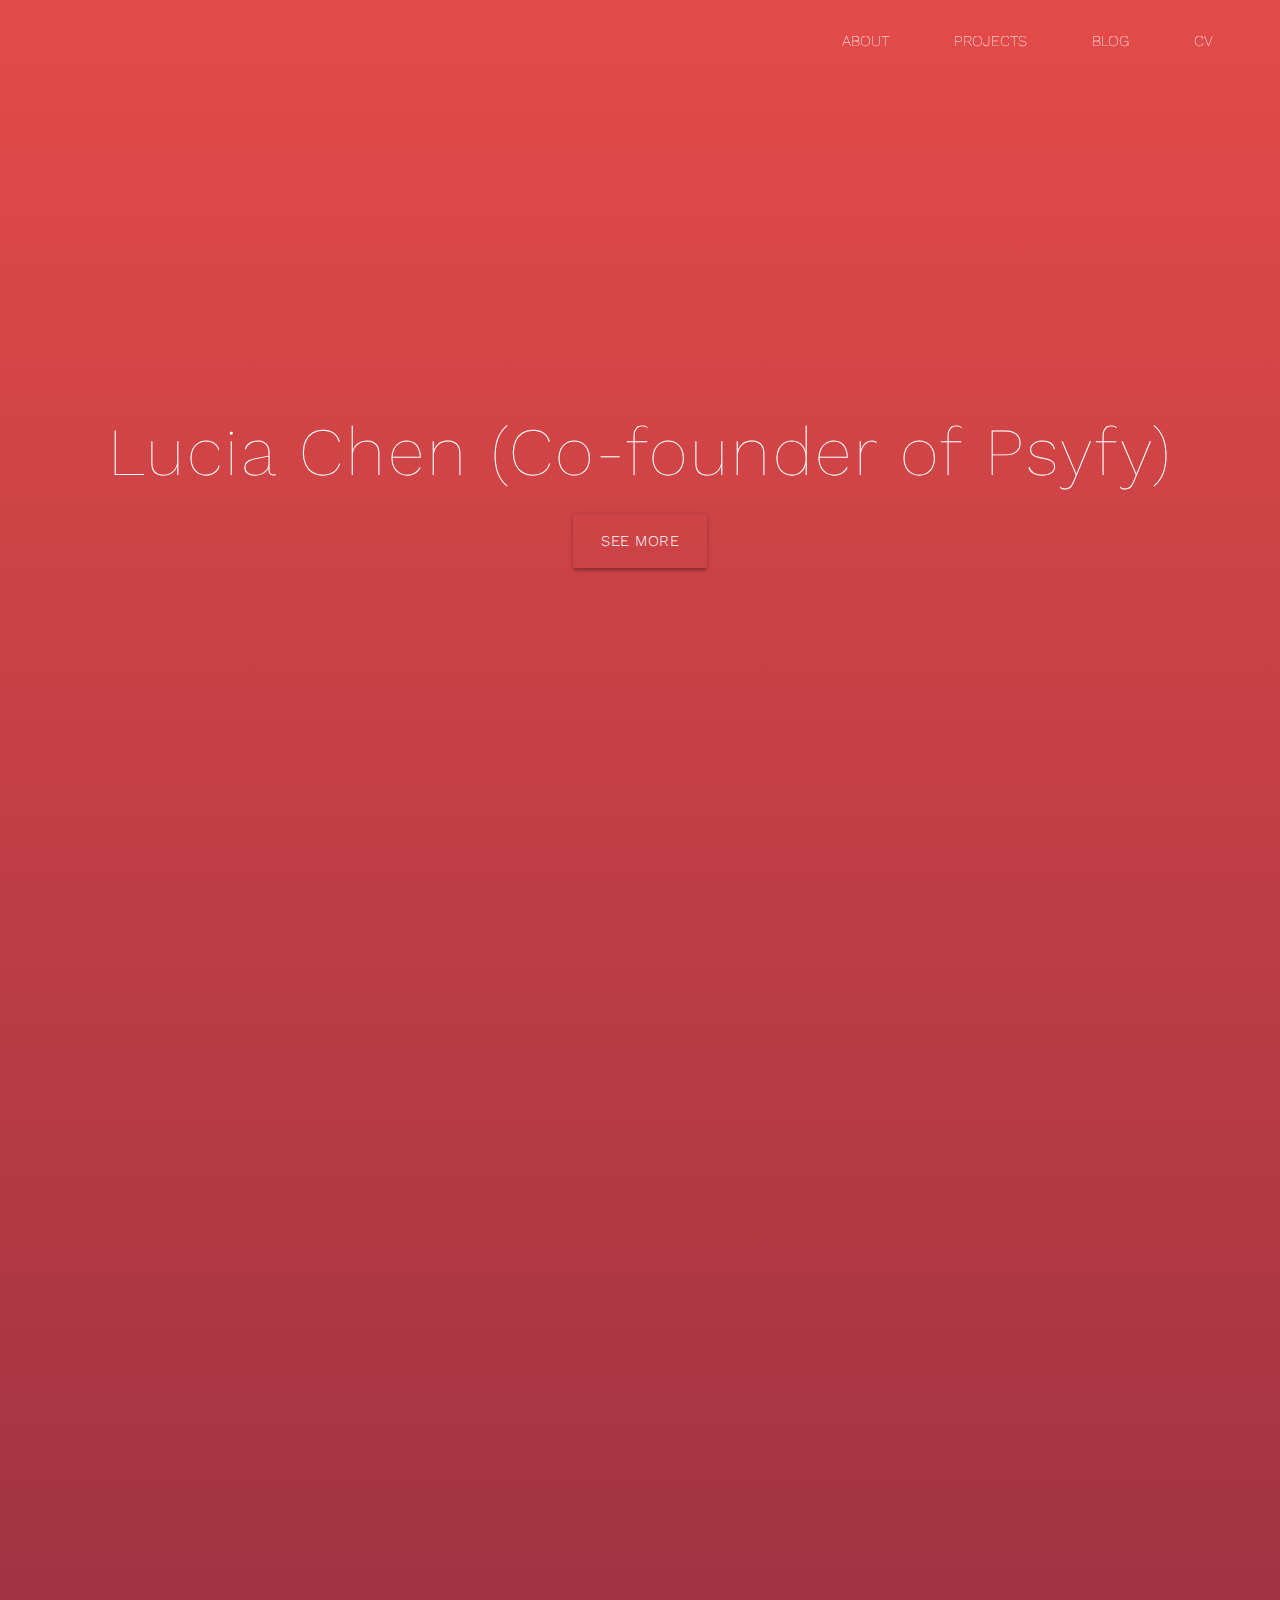
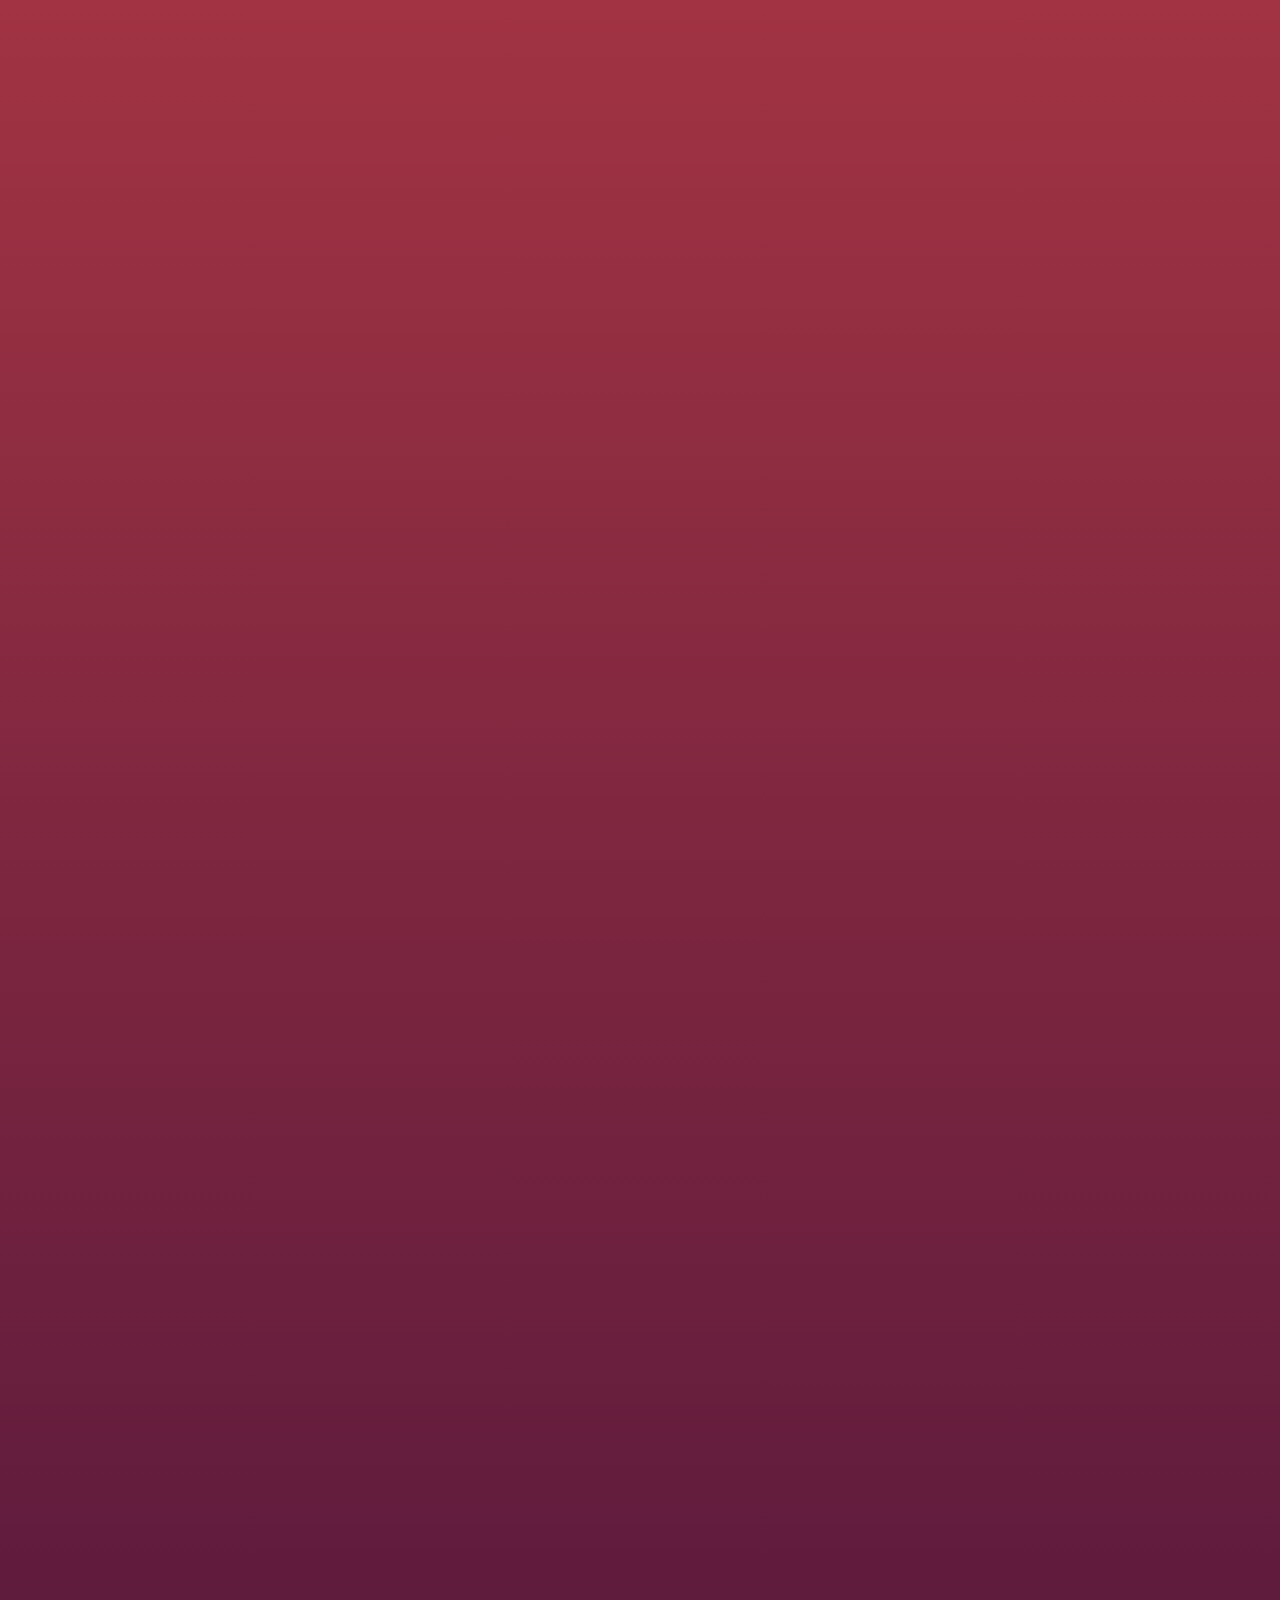
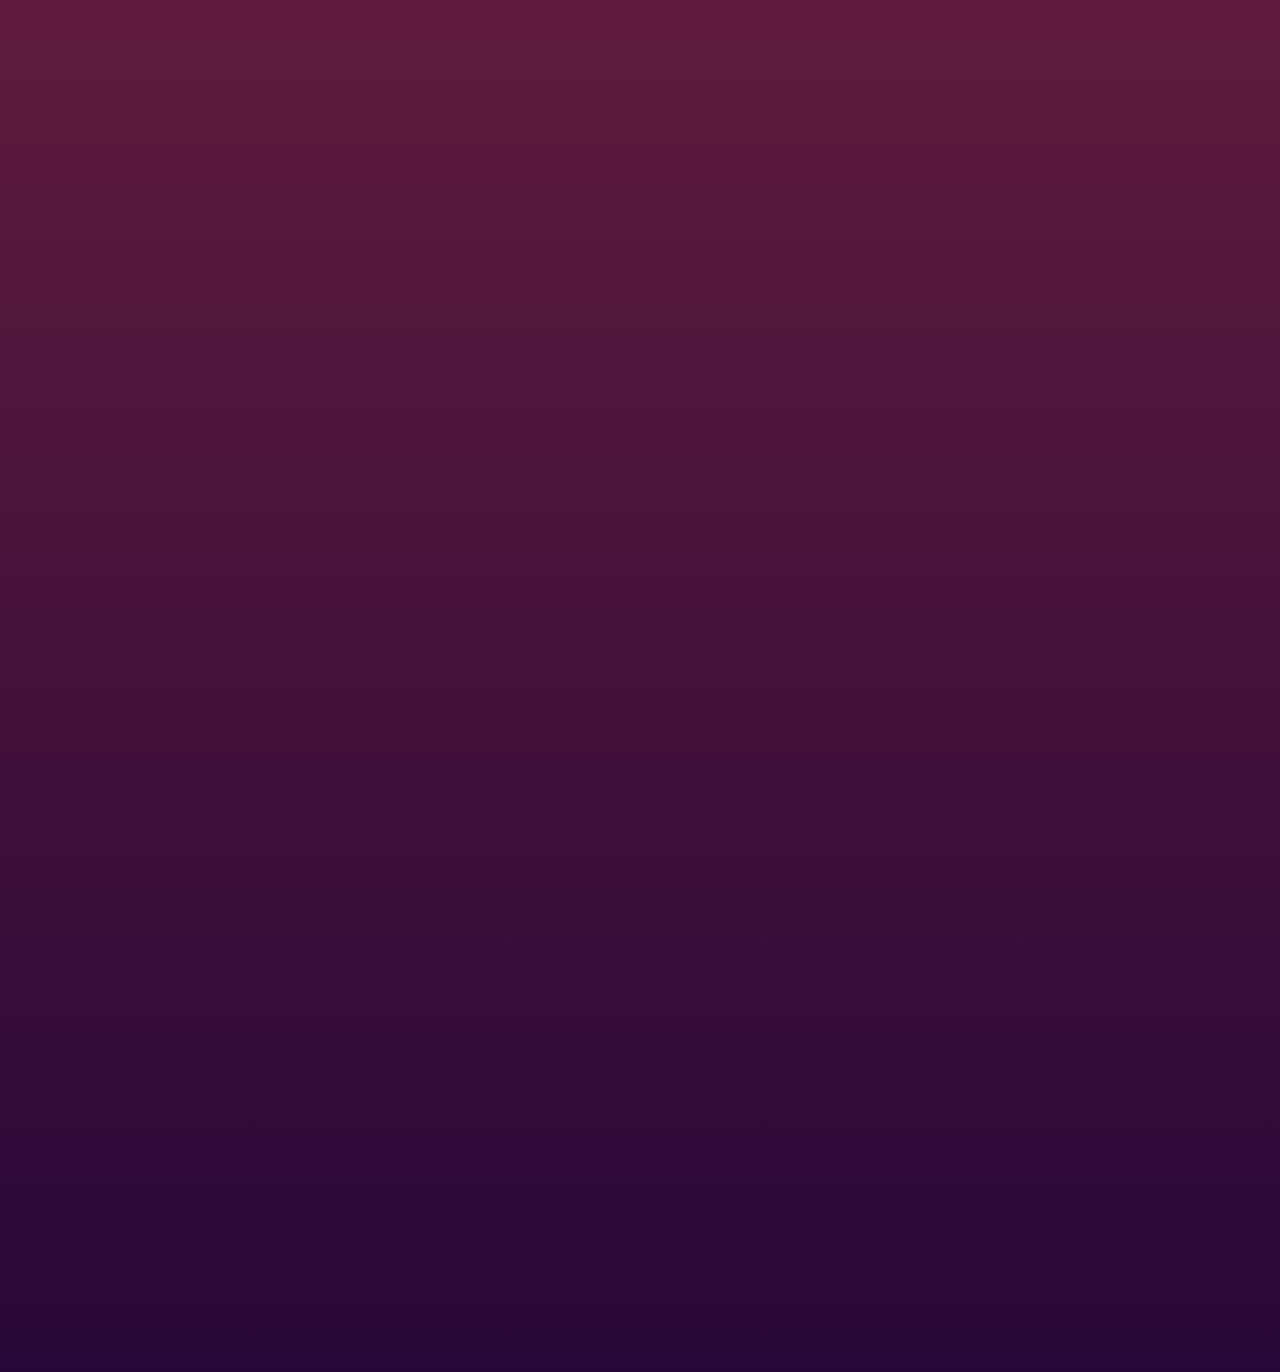
<file: index.html>
<!DOCTYPE html>
<html lang="en">

<head>
  <meta charset="UTF-8">

  <link rel="stylesheet" href="./my_site.css">
  <!-- <script src="https://cdnjs.cloudflare.com/ajax/libs/jquery/3.3.1/jquery.min.js"></script> -->
  <script src="https://ajax.googleapis.com/ajax/libs/jquery/3.2.1/jquery.min.js"></script>
    <!-- Materialize CSS -->
    <link rel="stylesheet" href="https://cdnjs.cloudflare.com/ajax/libs/materialize/1.0.0/css/materialize.min.css">
    <script src="https://cdnjs.cloudflare.com/ajax/libs/jquery/3.6.0/jquery.min.js"></script>
    <!-- <script src="https://cdn.jsdelivr.net/npm/jquery.localscroll@2.0.0/jquery.localScroll.min.js"></script> -->
    
  
    <!-- Import Google Icon Font -->
    <link href="https://fonts.googleapis.com/icon?family=Material+Icons" rel="stylesheet">
    <script src="https://cdnjs.cloudflare.com/ajax/libs/wow/1.1.2/wow.min.js"></script>
    

</head>


<body>

<div class="grad" id="top">
    <div class="nav">
      <li><a class="waves-effect waves-light" href="#design">about</a></li>
      <li><a class="waves-effect waves-light" href="#projects">projects</a></li>
      <li><a class="waves-effect waves-light" id="blog-trig" href="#blog">blog</a></li>
      <li><a class="waves-effect waves-light" href="./cv.html">CV</a></li>
    </div>
    <div class="land wow animted fadeInUp">
      <div class="content">
        <h1 class="heading">Lucia Chen (Co-founder of Psyfy) </h1><a class="btn-large min waves-effect" href="#design">see more</a>
      </div>
    </div>
    
    <div class="container design" id="design">
      <div class="content wow animted fadeIn">
        <div class="row icon-grid">
          <div class="col s12"><i class="lnr lnr-screen"></i></div>

        </div>
        <div class="row">
          <div class="col s12 center-align">
                <!-- Add your image here -->
                <img src="./Lucia.JPG" alt="Lucia Chen" class="round-image">
          </div>
     </div>

        <h3 class="about-me">About Me</h3>
        <div class="row about">
          <div class="col s12 m6 offset-m3 white-text">
            <p class="flow-text">I am a researcher and founder developer dedicated to understanding human behavior using machine learning and natural language processing.  As a former <a class="underline" href="http://drsherrirose.org/team">postdoctoral scholar</a> at Stanford University, my research focuses on fostering fairness in algorithmic performances. I am placing this principle at the core of <a class="underline" href="https://psyfy.ai/">Psyfy</a>, a mental wellness chatbot that I proudly founded.  I'm also a machine learning consultant, always eager to bring my expertise to new projects.</p>
          </div>
        </div>
      </div>
    </div>
    <div class="container projects" id="projects">
      <div class="content flow-content wow animted fadeInUp">
        <div class="row">
          <div class="col s12 center header white-text"><i class="lnr lnr-rocket"></i>
            <h3 class="text-white">Projects</h3>
          </div>
        </div>
        <div class="row project-row">
          <!-- img, title, content, link-->
          <a class="col s12 m6" href="https://psyfy.ai/">
            <div class="card-panel">
              <h5 class="card-title grey-text text-darken-4">Mental Wellness Chabot</h5><span class="grey-text text-darken-3"></a> Psyfy is a sophisticated mental wellness chatbot that utilizes a large language model. It offers users a comprehensive profile, summarizing their interactions with Psyfy and tracking their mood fluctuations, while also detecting elevated levels of anxiety or depression symptoms. Our utmost concerns are user safety and the trustworthiness and fairness of the product. With a research team composed of experts in the fields of clinical psychology, machine learning fairness, and large language model, Psyfy is also designed to be equitable for users from various cultural backgrounds . </span>
           

              </div></a><a class="col s12 m6">
                <div class="card-panel">
                  <h5 class="card-title grey-text text-darken-4">Tech Advice for NGO </h5><span class="grey-text text-darken-3"> Every week, I allocate two hours to offering free tech advice to budding NGOs anywhere in the world that tackle issues like poverty, education, healthcare, environmental degradation, women's empowerment, and disaster relief. This includes guidance on web development and AI solutions to help them tackle their challenges more effectively. Feel free to email me at luciasalar AT gmail if you're associated with an NGO that could use my assistance.
            </div></a><a class="col s12 m6" href="https://ojs.aaai.org/index.php/ICWSM/article/view/22133">
            <div class="card-panel">
              <h5 class="card-title grey-text text-darken-4">Pandemic Anxiety </h5><span class="grey-text text-darken-3">COVID-19 poses disproportionate mental health consequences to the public during different phases of the pandemic. We use a computational approach to capture the specific aspects that trigger the public's anxiety about the pandemic and investigate how these aspects change over time. </span>
            </div></a>
            <a class="col s12 m6" href="https://www.cambridge.org/core/journals/data-and-policy/article/recommendation-and-risk-classification-system-for-connecting-rough-sleepers-to-essential-outreach-services/55E067F857ED9F1592EF1A0B3CE1E286">
            <div class="card-panel">
              <h5 class="card-title grey-text text-darken-4">StreetLink App</h5><span class="grey-text text-darken-3">We partnership with Homeless Link (HL), a UK-based charity, in developing a data-driven approach to better connect people sleeping rough on the streets with outreach service providers.</span>
            </div></a>
            <a class="col s12 m6" href="https://pubmed.ncbi.nlm.nih.gov/37428897/">
              <div class="card-panel">
                <h5 class="card-title grey-text text-darken-4">Opiod Overdose Risk Algorithms</h5><span class="grey-text text-darken-3">Predictive models-driven Clinical Decision Support (CDS) systems hold immense potential in refining the precision and speed of clinical decision-making. However, without adequate validation, they could also misguide healthcare professionals and endanger patients. This risk is significantly high when these systems are utilized by healthcare practitioners prescribing and dispensing opioids, as inaccurate predictions can lead to direct patient harm.</span></div></a>
            <!-- </div></a><a class="col s12 m6" href="www.google.com">
            <div class="card-panel">
              <h5 class="card-title grey-text text-darken-4">Detecting Mental Wellness with NLP</h5><span class="grey-text text-darken-3">Lorem ipsum dolor sit amet, consectetur adipisicing elit. Aut labore quibusdam, distinctio quia ipsum consequuntur perferendis, repudiandae perspiciatis nemo necessitatibus voluptatem, quis veritatis accusantium nam hic impedit quos sapiente ab?</span> -->
            
         
           
        </div>
      </div>
    </div>
    <footer class="container wow animted fadeInUp" id="contact">
      <div class="footer-content">
        <div class="row">
          <div class="col s12 center header white-text"><i class="lnr lnr-coffee-cup"></i>
            <h3 class="text-white">Contact Me </h3>
            <h4 class="text-white">lucia@psyfy.ai </h4>
          </div>
          <!-- <form class="col s12" action="http://formspree.io/masonfox22@gmail.com">
            <div class="row">
              <div class="input-field col s12 m4">
                <input class="validate white-text" id="first_name" type="text" required="required"/>
                <label for="first_name">First Name</label>
              </div>
              <div class="input-field col s12 m4">
                <input class="validate white-text" id="last_name" type="text" required="required"/>
                <label for="last_name">Last Name</label>
              </div>
              <div class="input-field col s12 m4">
                <input class="validate white-text" id="email" type="text" required="required"/>
                <label for="email">Email Address</label>
              </div>
              <div class="input-field col s12">
                <textarea class="materialize-textarea white-text" id="textarea1"></textarea>
                <label for="textarea1">Textarea</label>
              </div>
            </div>
          </form> -->
        </div>
      </div>
    </footer>
  </div>
  <div class="overlay"></div>
  <div class="blog" id="blog">
    <div class="post random-color"><span class="date">June 21, 2021</span>
      <h4>How to retrieve all the tweets of a Twitter account?</h4>
      <p>The first version of Twitter API only allows us to retrieve 3200 tweets from each account. Now the good news is academic API2 allows us to retrieve all the tweets from an account.</p><a href="./blog1.html" class="waves-effect waves-light">Read more </a>
    </div>
    <div class="post random-color"><span class="date">July 8, 2020</span>
      <h4>Feed Forward Neural Network</h4>
      <p>I created a Youtube Channel to explain my work and some of the machine learning techniques I use. Here's the first episode of the deep learning series. Enjoy!</p><a href="./blog2.html" class="waves-effect waves-light">Read more</a>
    </div>
    <div class="post random-color"><span class="date">April 4, 2020</span>
      <h4>Social Media Data Tells Mental Status</h4>
      <p>Mood disorders such as anxiety and depression can be invisible but take a heavy toll on one's life daily. This article introduces several of my works that explain how we infer social media user's mental wellness from there social media posts</p><a href="./blog3.html" class="waves-effect waves-light">Read more</a>
    </div>
    <div class="post random-color"><span class="date">Sept 24, 2018</span>
      <h4>Machine Learning Career Path of Chinese Political Leaders</h4>
      <p>Recently JunYan Jiang published a Chinese Political Elite Database (CPED), which contains demographic and career information of Chinese political leaders from multiple levels. In this article, I tried to use maching learning to predict the promotion path of a Chinese political leader.</p><a href="./blog4.html" class="waves-effect waves-light">Read more</a>
    </div>
    <div class="post random-color"><span class="date">Oct 13, 2017</span>
      <h4>Workshop: Introduction to Qualitative Analysis II</h4>
      <p>I'm always interested in qualitative analysis out of curiosity, although I might or might not include it in my studies in the future. After years of doing quantitative studies, it might be a good idea to learn something from the other side. Therefore, I attended this workshop: 'Introduction to qualitative analysis' in the Welcome Trust Research Centre.</p></p><a href="./blog5.html" class="waves-effect waves-light">Read more</a>
    </div>

    <div class="post random-color"><span class="date">Aug 31, 2017</span>
      <h4>Book review: Gathering Data for Your PhD</h4>
      <p>This book gives a brief introduction the advantages and disadvantages of different data collection approaches. For instance, questionnaire, interview(structured, semi-structured, unstructured, mobile interview, face-to-fact), focus group, participant observation, etc.</p></p><a href="./blog6.html" class="waves-effect waves-light">Read more</a>
    </div>

    <div class="post random-color"><span class="date">Aug 30, 2017</span>
      <h4>Book Review: The Research Companion</h4>
      <p>Resources for better understanding how to plan your research</p></p><a href="./blog7.html" class="waves-effect waves-light">Read more</a>
    </div>
  </div><a class="top waves-effect waves-light" href="#top"><i class="lnr lnr-chevron-up"></i></a>

 <!-- Materialize JavaScript -->
 <script src="https://cdnjs.cloudflare.com/ajax/libs/materialize/1.0.0/js/materialize.min.js"></script>



<script>
// $('html, body').localScroll({duration:800});

new WOW().init();

// $( window ).scroll(function() {
//   $('.nav').addClass('navScroll');
// });

$('#blog-trig').click(function() {
  $('.blog').addClass('blog-active');
  $('.overlay').fadeIn();
  $('body').addClass('lock');
});

$('.overlay').click(function() {
//$('.overlay, #design, #projects').click(function() {
  $('.blog').removeClass('blog-active');
  $('.overlay').fadeOut();
  $('body').removeClass('lock');
});

// $('#design, #projects').click(function(event) {
//   event.stopPropagation();
//   if ($('.blog').hasClass('blog-active')) {
//     $('.blog').removeClass('blog-active');
//     $('.overlay').fadeOut();
//     $('body').removeClass('lock');
//   }
// });

// $('.overlay').click(function() {
//   if ($('.blog').hasClass('blog-active')) {
//     $('.blog').removeClass('blog-active');
//     $(this).fadeOut();
//     $('body').removeClass('lock');
//   }
// });
</script>

</body>
</html>
</file>
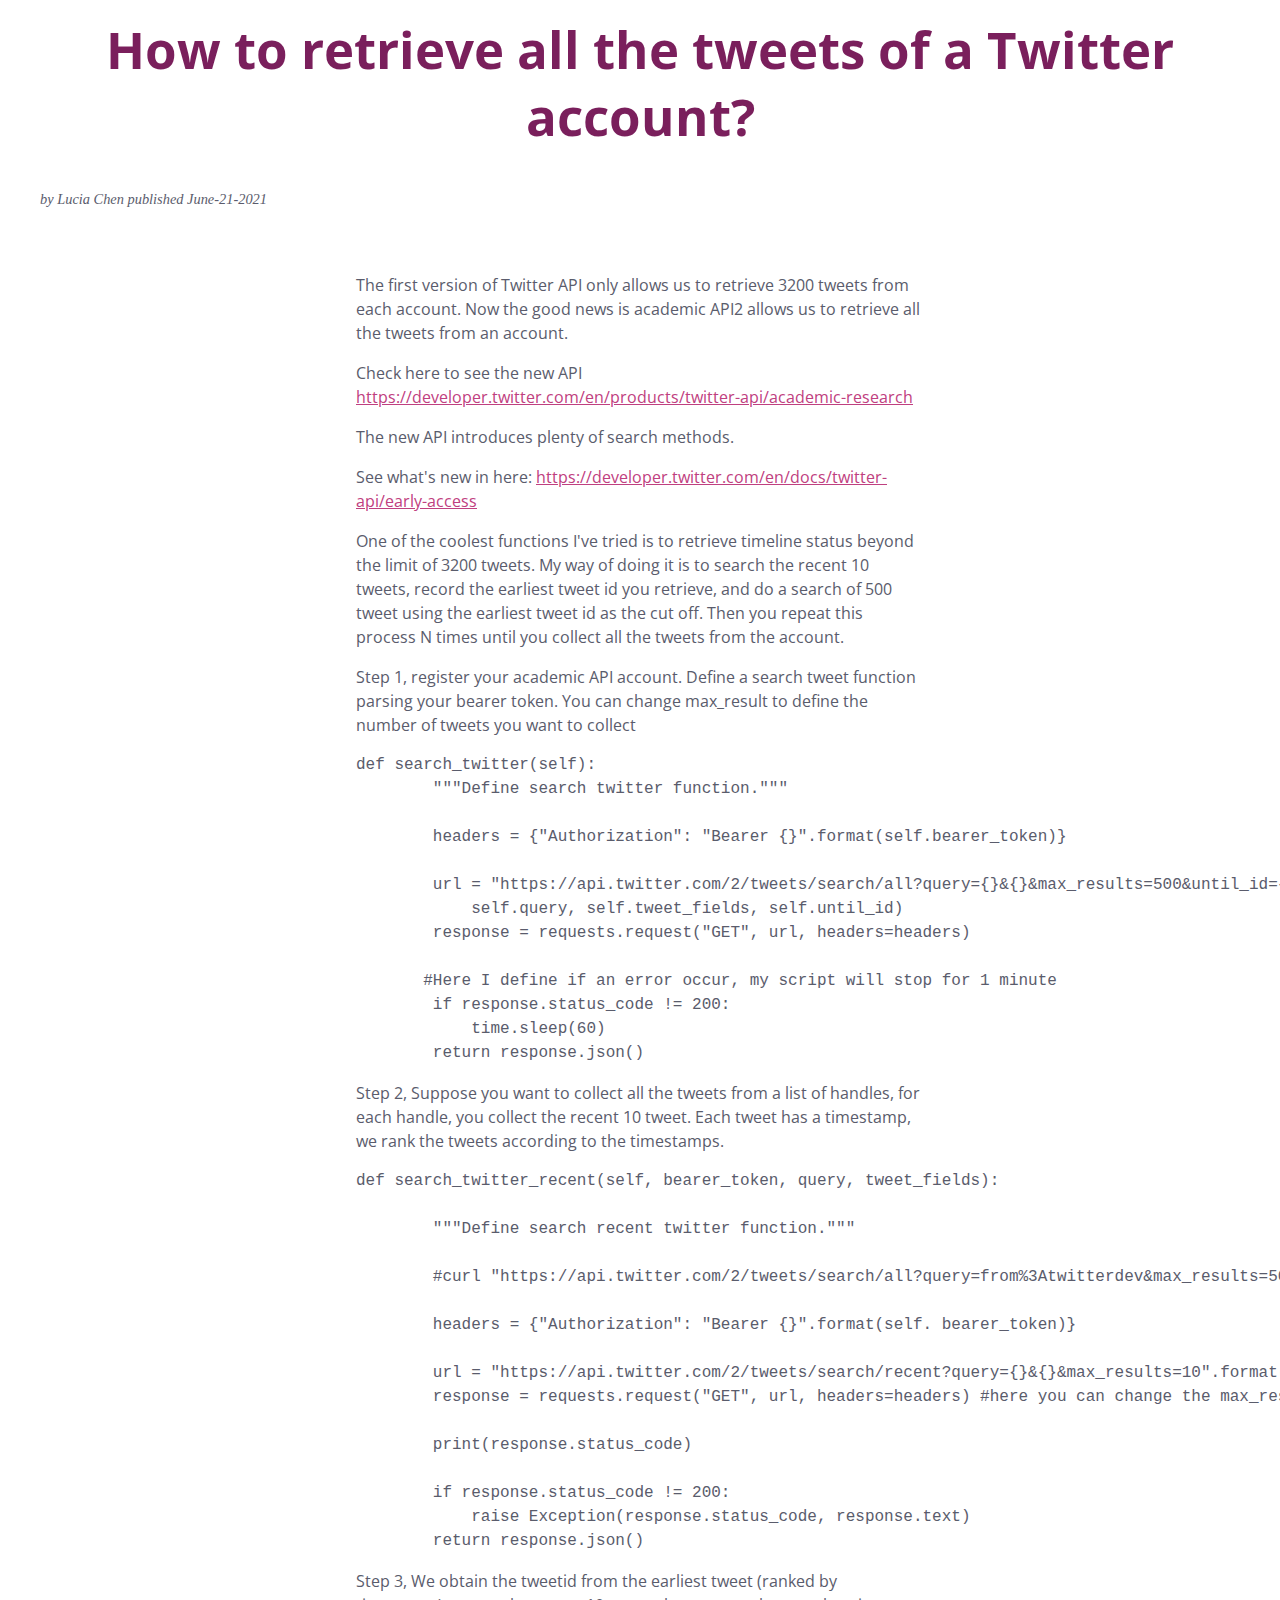
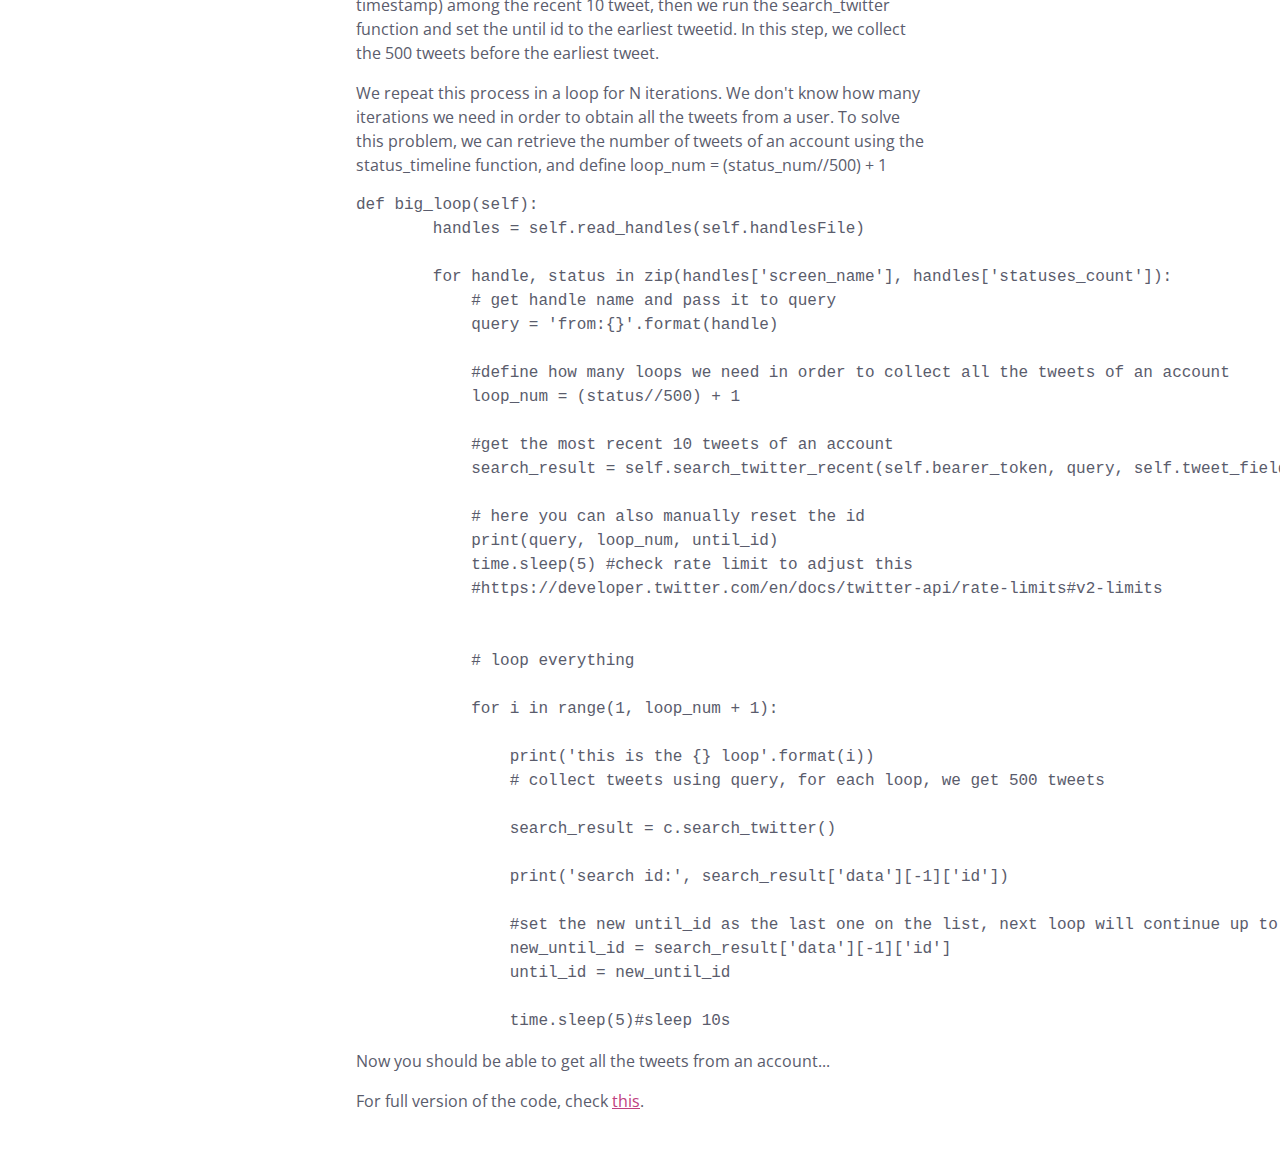
<file: blog1.html>
<!DOCTYPE html>
<html>
<head>

    <meta charset="UTF-8">
    <link rel="stylesheet" href="./blog.css">
    <script src="https://ajax.googleapis.com/ajax/libs/jquery/3.2.1/jquery.min.js"></script>

  <meta charset="UTF-8">
  <title>How to retrieve all the tweets of a Twitter account?</title>
</head>

<body>

    <header>
		<h1 class="page-title">How to retrieve all the tweets of a Twitter account?</h1>
</header>
<main>
	<!-- <div class="intro">
		<h1 class="post-title">How about an interesting post title with and initial-letter because we can</h1>
	</div> -->
	<div class="byline">
		<p class="meta">by Lucia Chen published June-21-2021</p>
	</div>
	<div class="social">
		<a class="twitter-share-button"
  href="https://twitter.com/intent/tweet?text=Hello%20world"
  data-size="large"><span class="fa fa-twitter"></span></a>
		
		<a href="https://facebook.com/#"><span class="fa fa-facebook-square"></span></a>

		<a href="https://plus.google.com/#"><span class="fa fa-google-plus-square"></span></a>
	</div>
	
	<!-- <div class="summary">
		<h3>TL;DR Summary</h3>
		<p>Let's pretend this is a short summary of this post content.</p>
	</div>
	 -->
	<div class="post-content">
		<!-- CSS Grid Layout browser support text -->
		<p>The first version of Twitter API only allows us to retrieve 3200 tweets from each account. Now the good news is academic API2 allows us to retrieve all the tweets from an account.</p>
  <p>Check here to see the new API <a href="https://developer.twitter.com/en/products/twitter-api/academic-research">https://developer.twitter.com/en/products/twitter-api/academic-research</a></p>
  <p>The new API introduces plenty of search methods.</p>
  <p>See what's new in here: <a href="https://developer.twitter.com/en/docs/twitter-api/early-access">https://developer.twitter.com/en/docs/twitter-api/early-access</a></p>


  <p>One of the coolest functions I've tried is to retrieve timeline status beyond the limit of 3200 tweets. My way of doing it is to search the recent 10 tweets, record the earliest tweet id you retrieve, and do a search of 500 tweet using the earliest tweet id as the cut off. Then you repeat this process N times until you collect all the tweets from the account.</p>

  <p> Step 1, register your academic API account. Define a search tweet function parsing your bearer token. You can change max_result to define the number of tweets you want to collect</p>


  <pre><code>def search_twitter(self):
        """Define search twitter function."""

        headers = {"Authorization": "Bearer {}".format(self.bearer_token)}

        url = "https://api.twitter.com/2/tweets/search/all?query={}&{}&max_results=500&until_id={}".format(
            self.query, self.tweet_fields, self.until_id)
        response = requests.request("GET", url, headers=headers)

       #Here I define if an error occur, my script will stop for 1 minute
        if response.status_code != 200:
            time.sleep(60) 
        return response.json()</code></pre>
 

  <p>Step 2, Suppose you want to collect all the tweets from a list of handles, for each handle, you  collect the recent 10 tweet. Each tweet has a timestamp, we rank the tweets according to the timestamps.</p>

  <pre><code>def search_twitter_recent(self, bearer_token, query, tweet_fields):

        """Define search recent twitter function."""

        #curl "https://api.twitter.com/2/tweets/search/all?query=from%3Atwitterdev&max_results=500&start_time=2020-01-01T00%3A00%3A00Z&end_time=2020-03-31T11%3A59%3A59Z"

        headers = {"Authorization": "Bearer {}".format(self. bearer_token)}

        url = "https://api.twitter.com/2/tweets/search/recent?query={}&{}&max_results=10".format(query, self.tweet_fields)
        response = requests.request("GET", url, headers=headers) #here you can change the max_result to define the number of tweets you want

        print(response.status_code)

        if response.status_code != 200:
            raise Exception(response.status_code, response.text)
        return response.json()</code></pre>

 

      Step 3, We obtain the tweetid from the earliest tweet (ranked by timestamp) among the recent 10 tweet, then we run the search_twitter function and set the until id to the earliest tweetid. In this step, we collect the 500 tweets before the earliest tweet.</p>

    <p>
      We repeat this process in a loop for N iterations. We don't know how many iterations we need in order to obtain all the tweets from a user. To solve this problem, we can retrieve the number of tweets of an account using the status_timeline function, and define loop_num = (status_num//500) + 1 
    </p>

  <pre><code>def big_loop(self):
        handles = self.read_handles(self.handlesFile)

        for handle, status in zip(handles['screen_name'], handles['statuses_count']):
            # get handle name and pass it to query
            query = 'from:{}'.format(handle)

            #define how many loops we need in order to collect all the tweets of an account
            loop_num = (status//500) + 1 

            #get the most recent 10 tweets of an account
            search_result = self.search_twitter_recent(self.bearer_token, query, self.tweet_fields)

            # here you can also manually reset the id
            print(query, loop_num, until_id)
            time.sleep(5) #check rate limit to adjust this
            #https://developer.twitter.com/en/docs/twitter-api/rate-limits#v2-limits 
            

            # loop everything
        
            for i in range(1, loop_num + 1):

                print('this is the {} loop'.format(i))
                # collect tweets using query, for each loop, we get 500 tweets

                search_result = c.search_twitter()
              
                print('search id:', search_result['data'][-1]['id'])

                #set the new until_id as the last one on the list, next loop will continue up to this id
                new_until_id = search_result['data'][-1]['id']
                until_id = new_until_id

                time.sleep(5)#sleep 10s</code></pre>

  <p>Now you should be able to get all the tweets from an account...</p>

  <p>For full version of the code, check <a href="https://github.com/luciasalar/collect-tweets/blob/master/collect_tweets_api2.py">this</a>.</p>

	</div>
</main>
</body>
</html>
</file>
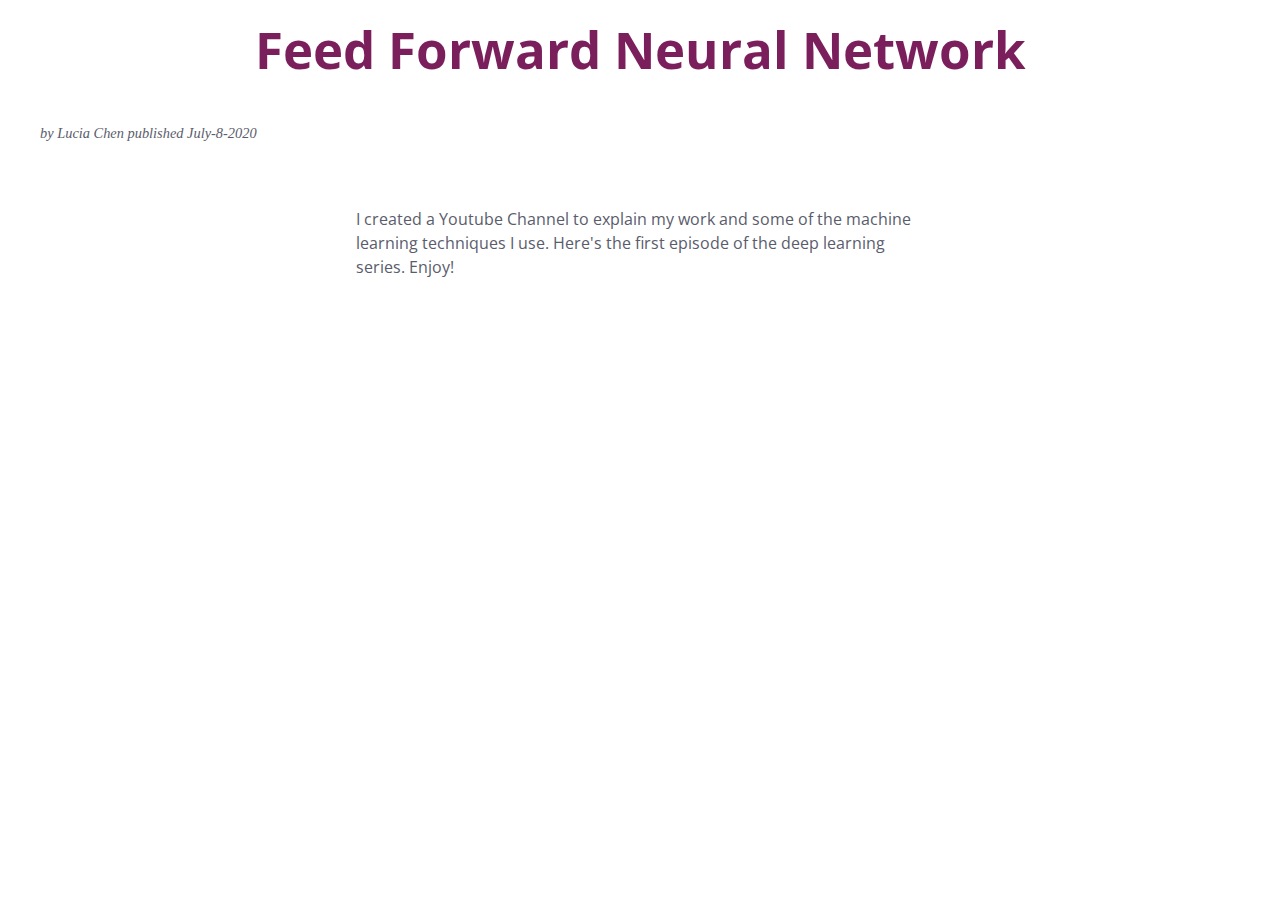
<file: blog2.html>
<!DOCTYPE html>
<html>
<head>

    <meta charset="UTF-8">
    <link rel="stylesheet" href="./blog.css">
    <script src="https://ajax.googleapis.com/ajax/libs/jquery/3.2.1/jquery.min.js"></script>

  <meta charset="UTF-8">
  <title>Feed Forward Neural Network</title>
</head>

<body>

    <header>
		<h1 class="page-title">Feed Forward Neural Network</h1>
</header>


<main>

    <div class="byline">
		<p class="meta">by Lucia Chen published July-8-2020</p>
	</div>
	<div class="social">
		<a class="twitter-share-button"
  href="https://twitter.com/intent/tweet?text=Hello%20world"
  data-size="large"><span class="fa fa-twitter"></span></a>
		
		<a href="https://facebook.com/#"><span class="fa fa-facebook-square"></span></a>

		<a href="https://plus.google.com/#"><span class="fa fa-google-plus-square"></span></a>
	</div>
   
    <div class="post-content">
    <p>I created a Youtube Channel to explain my work and some of the machine learning techniques I use. Here's the first episode of the deep learning series. Enjoy!</p>


    <!-- <iframe width="560" height="315" src="https://www.youtube.com/watch?v=bljuV9WDvAA" frameborder="0" allow="accelerometer; autoplay; clipboard-write; encrypted-media; gyroscope; picture-in-picture" allowfullscreen></iframe> -->

        <iframe width="630" height="355" src="https://www.youtube.com/embed/1-qp0so6RX8" title="Feed forward neural network (and cats)" frameborder="0" allow="accelerometer; autoplay; clipboard-write; encrypted-media; gyroscope; picture-in-picture; web-share" allowfullscreen></iframe>
    
    </div>
</main>
</file>
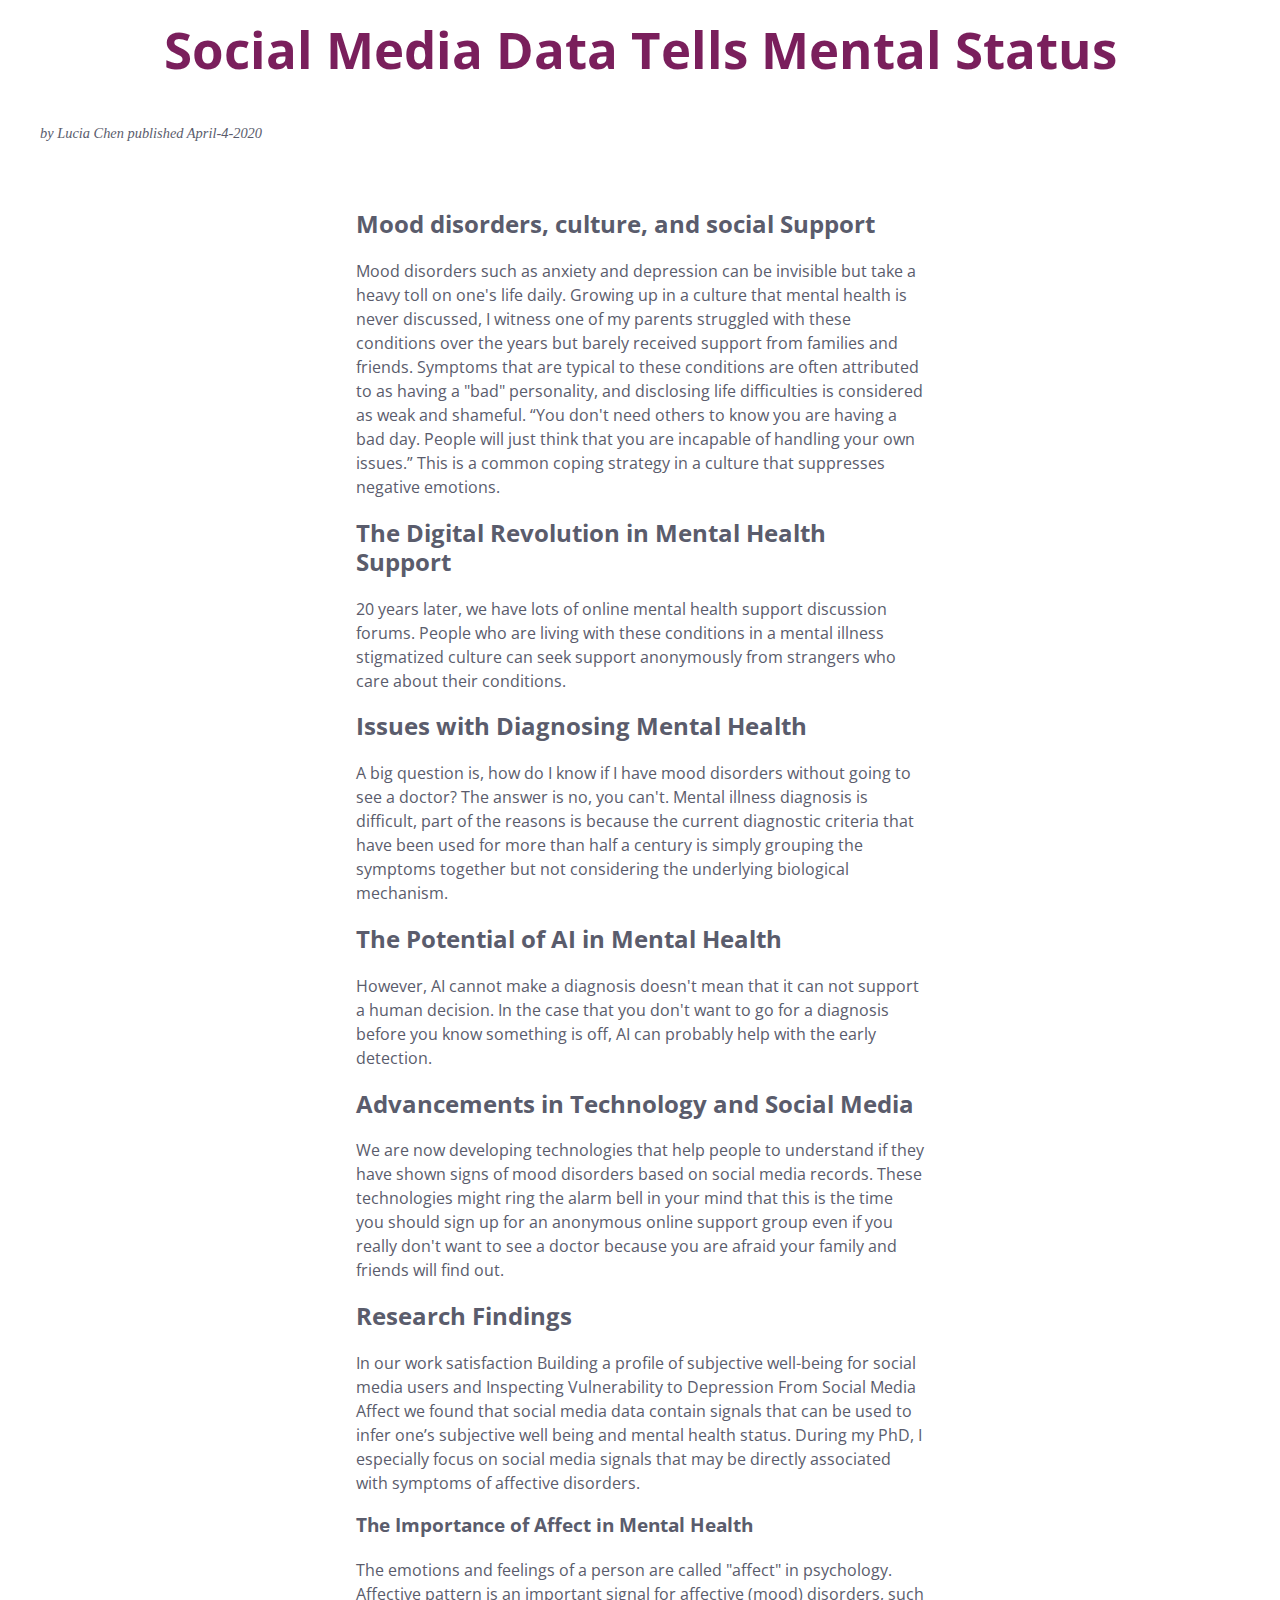
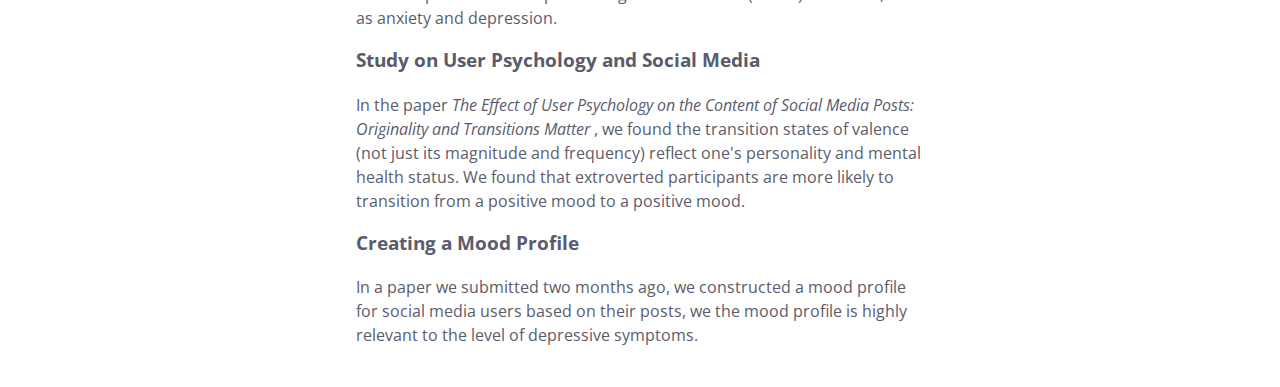
<file: blog3.html>
<!DOCTYPE html>
<html>
<head>

    <meta charset="UTF-8">
    <link rel="stylesheet" href="./blog.css">
    <script src="https://ajax.googleapis.com/ajax/libs/jquery/3.2.1/jquery.min.js"></script>

  <meta charset="UTF-8">
  <title>Social Media Data Tells Mental Status</title>
</head>

<body>

    <header>
		<h1 class="page-title">Social Media Data Tells Mental Status</h1>
</header>


<main>

    <div class="byline">
		<p class="meta">by Lucia Chen published April-4-2020</p>
	</div>
	<div class="social">
		<a class="twitter-share-button"
  href="https://twitter.com/intent/tweet?text=Hello%20world"
  data-size="large"><span class="fa fa-twitter"></span></a>
		
		<a href="https://facebook.com/#"><span class="fa fa-facebook-square"></span></a>

		<a href="https://plus.google.com/#"><span class="fa fa-google-plus-square"></span></a>
	</div>
   
    <div class="post-content">
        <h2>Mood disorders, culture, and social Support</h2>
        <p>Mood disorders such as anxiety and depression can be invisible but take a heavy toll on one's life daily. Growing up in a culture that mental health is never discussed, I witness one of my parents struggled with these conditions over the years but barely received support from families and friends. Symptoms that are typical to these conditions are often attributed to as having a "bad" personality, and disclosing life difficulties is considered as weak and shameful. “You don't need others to know you are having a bad day. People will just think that you are incapable of handling your own issues.” This is a common coping strategy in a culture that suppresses negative emotions.</p>
        
        <h2>The Digital Revolution in Mental Health Support</h2>
        <p>20 years later, we have lots of online mental health support discussion forums. People who are living with these conditions in a mental illness stigmatized culture can seek support anonymously from strangers who care about their conditions.</p>
        
        <h2>Issues with Diagnosing Mental Health</h2>
        <p>A big question is, how do I know if I have mood disorders without going to see a doctor? The answer is no, you can't. Mental illness diagnosis is difficult, part of the reasons is because the current diagnostic criteria that have been used for more than half a century is simply grouping the symptoms together but not considering the underlying biological mechanism.</p>

        <h2>The Potential of AI in Mental Health</h2>
        <p>However, AI cannot make a diagnosis doesn't mean that it can not support a human decision. In the case that you don't want to go for a diagnosis before you know something is off, AI can probably help with the early detection.</p>
        
        <h2>Advancements in Technology and Social Media</h2>
        <p>We are now developing technologies that help people to understand if they have shown signs of mood disorders based on social media records. These technologies might ring the alarm bell in your mind that this is the time you should sign up for an anonymous online support group even if you really don't want to see a doctor because you are afraid your family and friends will find out.</p>
        
        <h2>Research Findings</h2>
        <p>In our work satisfaction Building a profile of subjective well-being for social media users and Inspecting Vulnerability to Depression From Social Media Affect we found that social media data contain signals that can be used to infer one’s subjective well being and mental health status. During my PhD, I especially focus on social media signals that may be directly associated with symptoms of affective disorders. </p>

        <h3>The Importance of Affect in Mental Health</h3>
        <p>The emotions and feelings of a person are called "affect" in psychology. Affective pattern is an important signal for affective (mood) disorders, such as anxiety and depression. </p>
        
        <h3>Study on User Psychology and Social Media</h3>
        <p>In the paper <em>The Effect of User Psychology on the Content of Social Media Posts: Originality and Transitions Matter</em> , we found the transition states of valence (not just its magnitude and frequency) reflect one's personality and mental health status. We found that extroverted participants are more likely to transition from a positive mood to a positive mood. </p>
        
        <h3>Creating a Mood Profile</h3>
        <p>In a paper we submitted two months ago, we constructed a mood profile for social media users based on their posts, we the mood profile is highly relevant to the level of depressive symptoms.</p>

    </div>
</main>
</file>
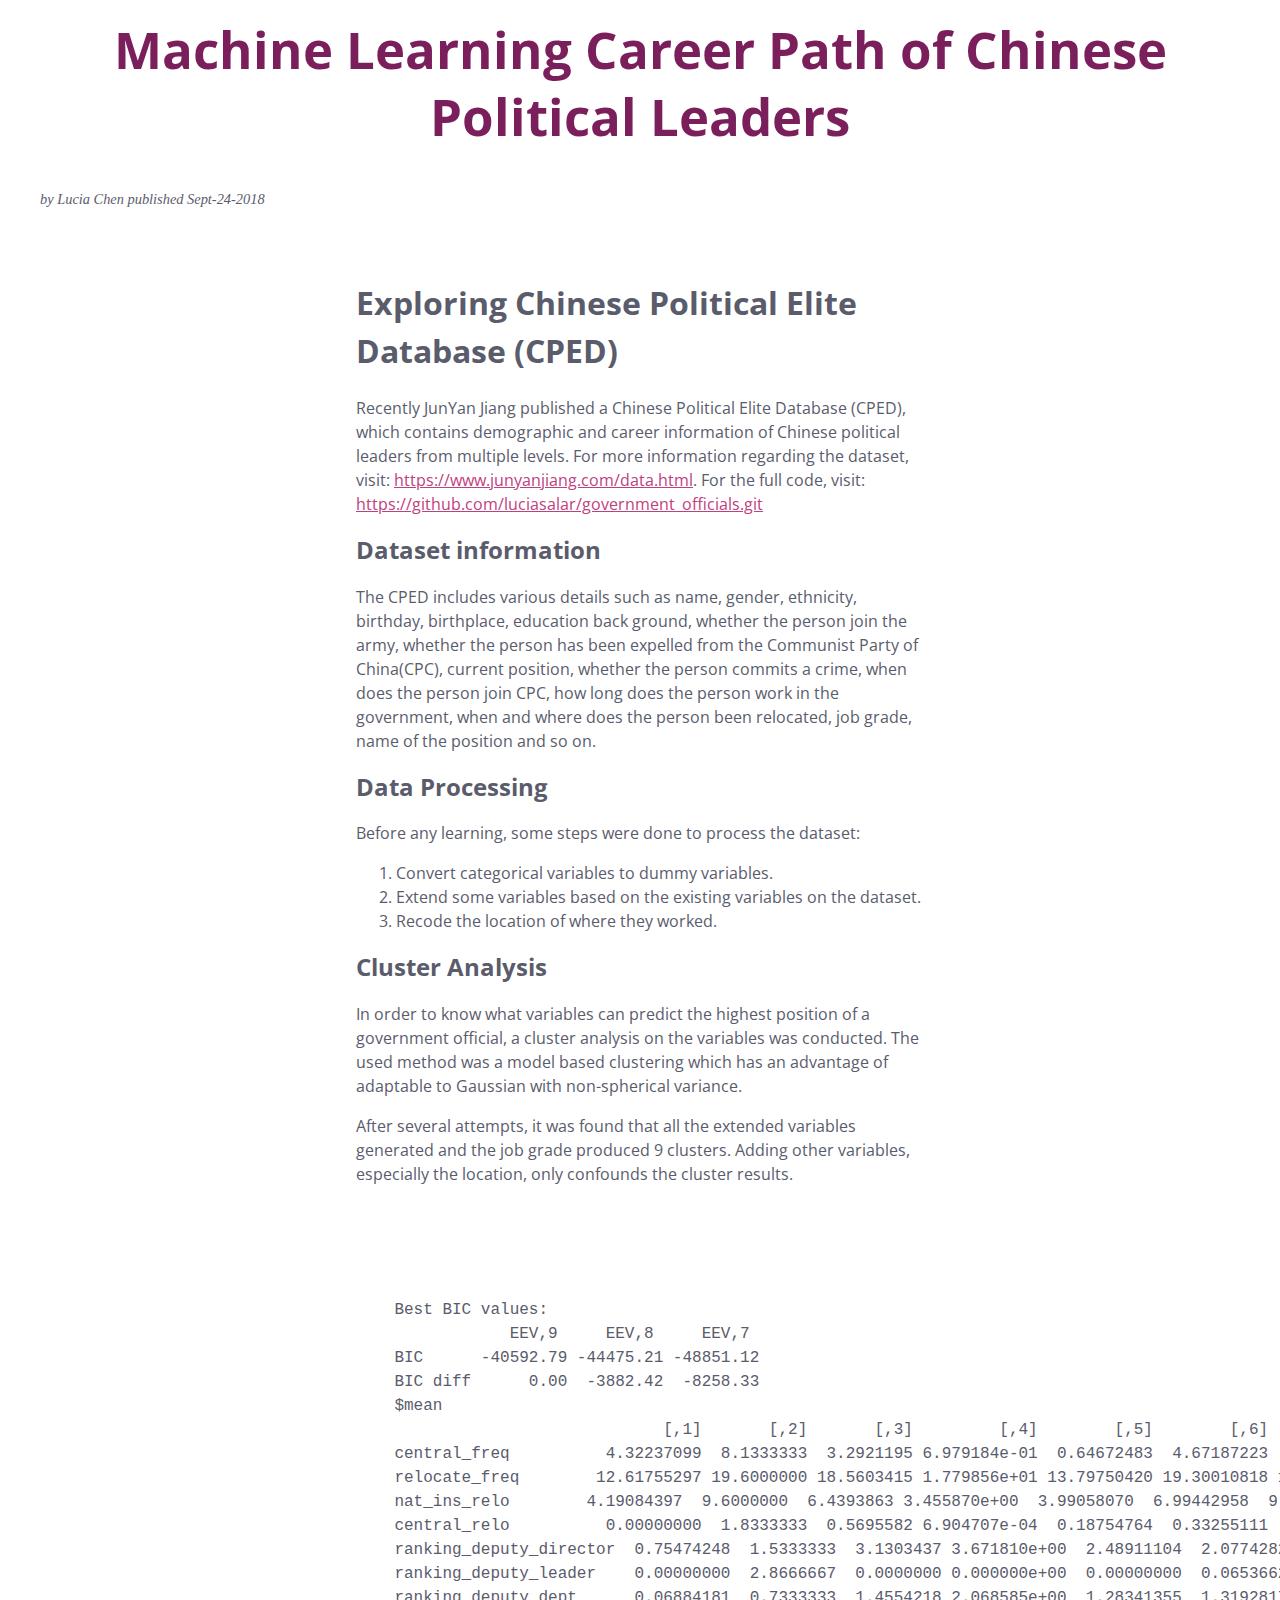
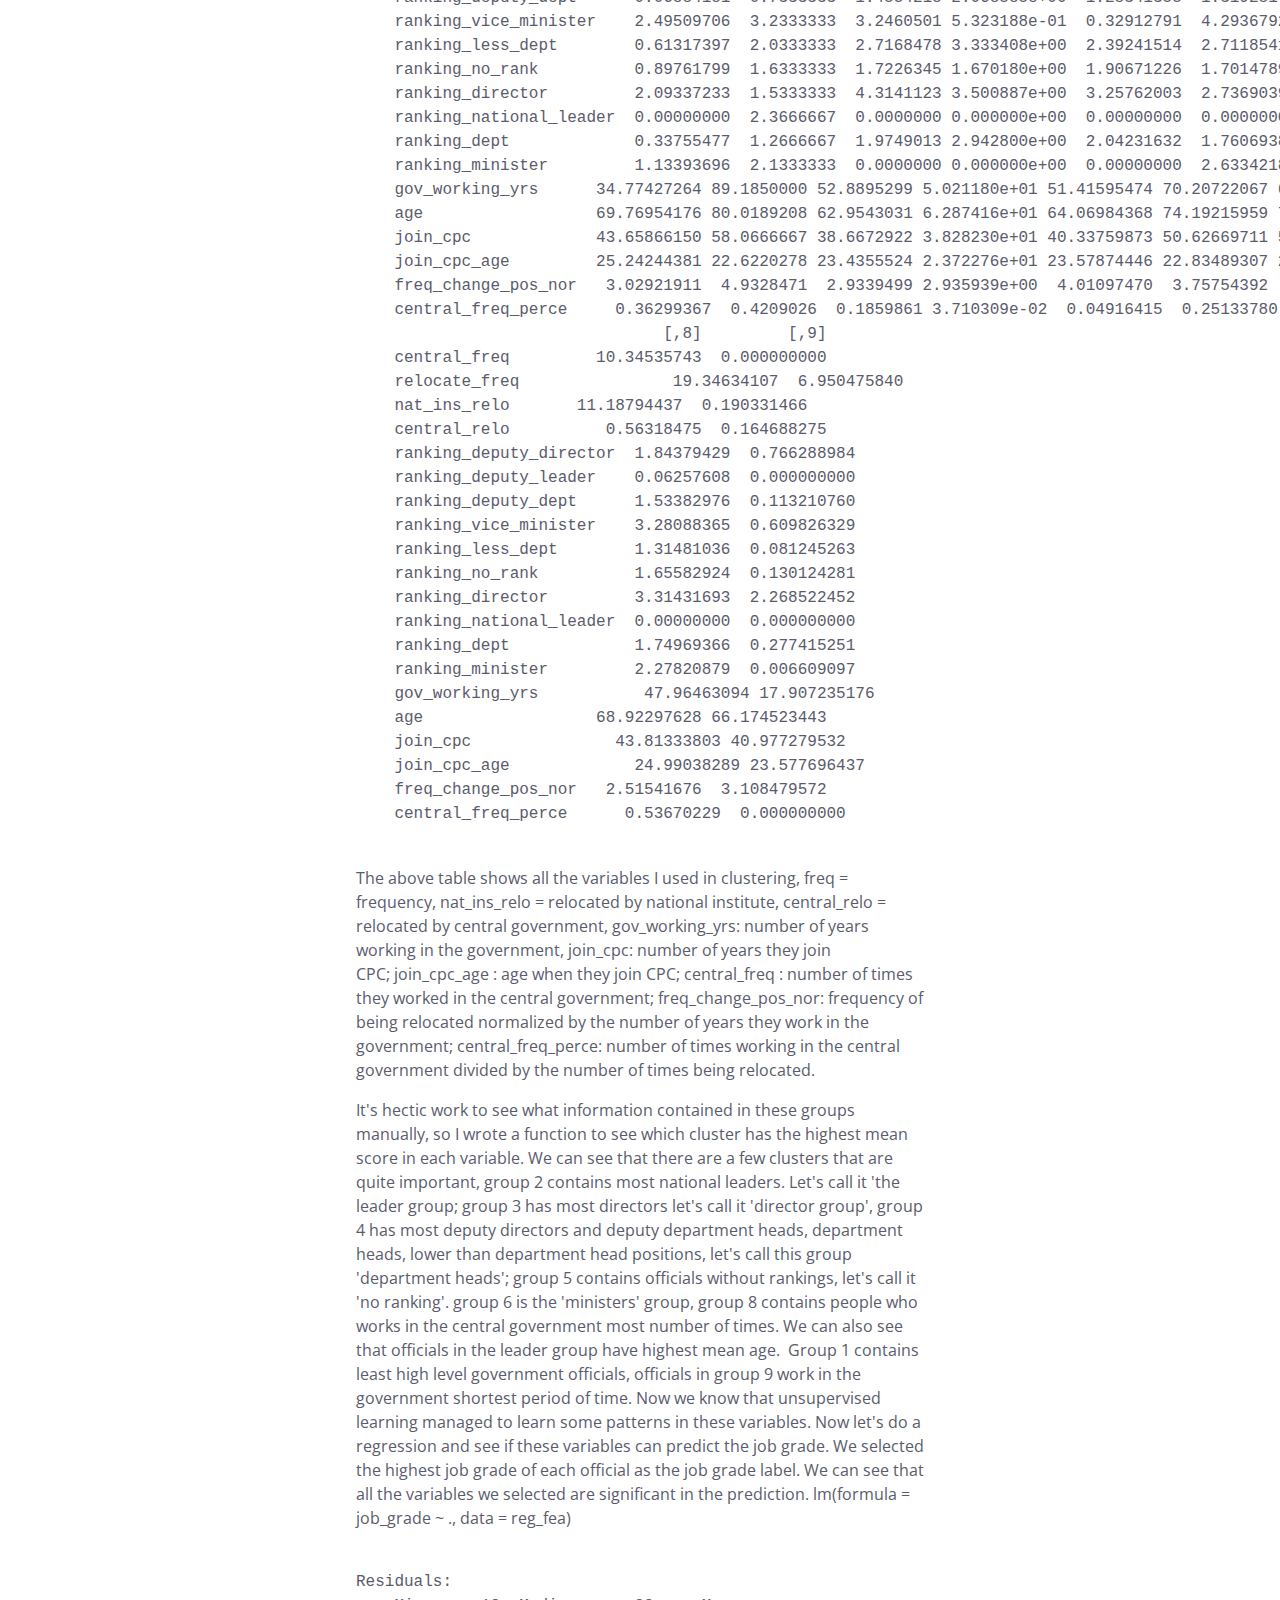
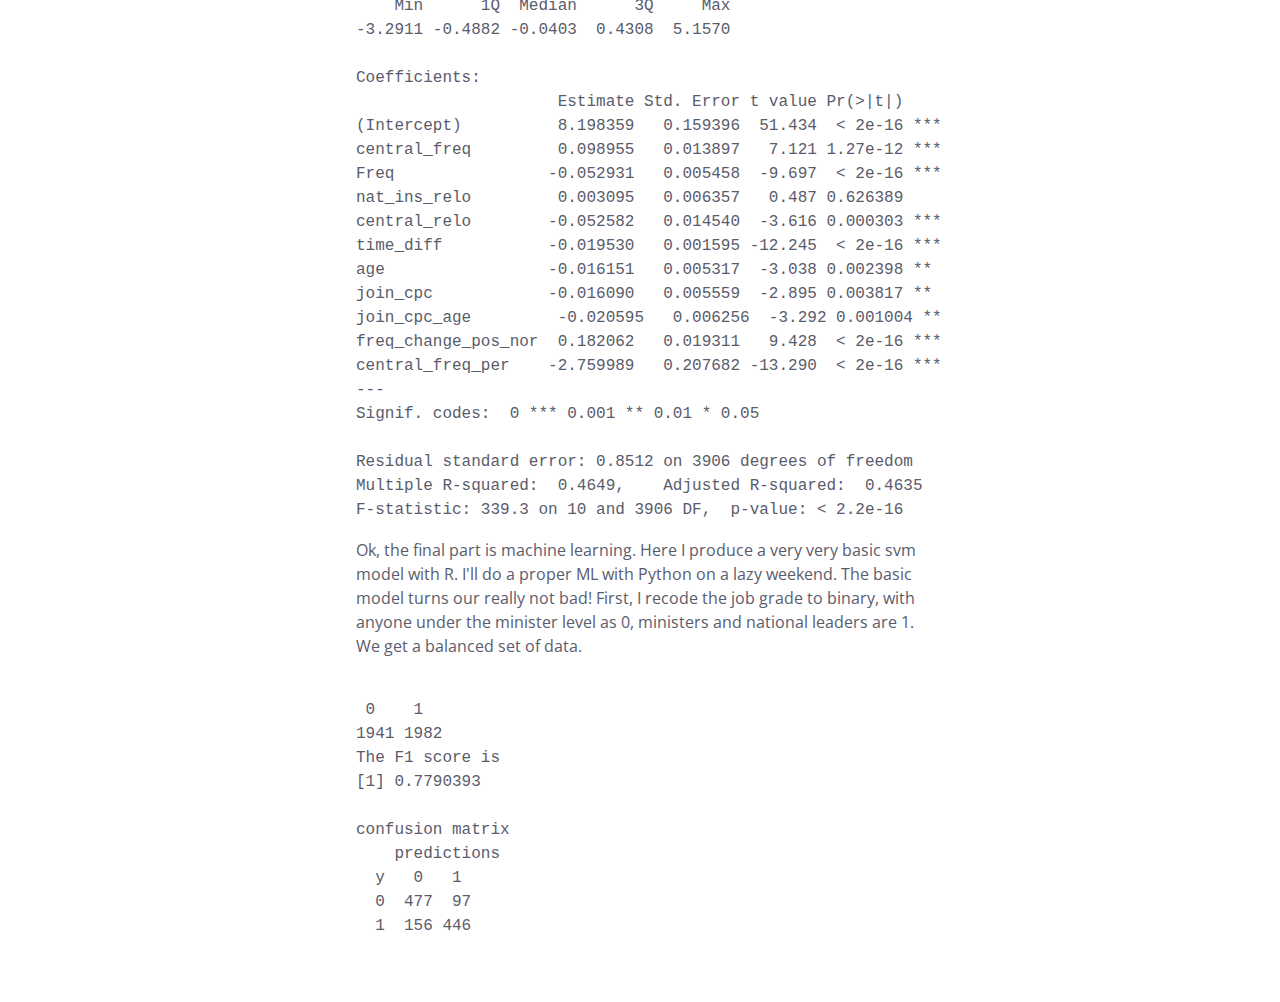
<file: blog4.html>
<!DOCTYPE html>
<html>
<head>

    <meta charset="UTF-8">
    <link rel="stylesheet" href="./blog.css">
    <script src="https://ajax.googleapis.com/ajax/libs/jquery/3.2.1/jquery.min.js"></script>

  <meta charset="UTF-8">
  <title>Machine Learning Career Path of Chinese Political Leaders</title>
</head>

<body>

    <header>
		<h1 class="page-title">Machine Learning Career Path of Chinese Political Leaders</h1>
</header>


<main>

    <div class="byline">
		<p class="meta">by Lucia Chen published Sept-24-2018</p>
	</div>
	<div class="social">
		<a class="twitter-share-button"
  href="https://twitter.com/intent/tweet?text=Hello%20world"
  data-size="large"><span class="fa fa-twitter"></span></a>
		
		<a href="https://facebook.com/#"><span class="fa fa-facebook-square"></span></a>

		<a href="https://plus.google.com/#"><span class="fa fa-google-plus-square"></span></a>
	</div>
   
    <div class="post-content">
        <h1>Exploring Chinese Political Elite Database (CPED)</h1>
    <p>Recently JunYan Jiang published a Chinese Political Elite Database (CPED), which contains demographic and career information of Chinese political leaders from multiple levels. For more information regarding the dataset, visit: <a href="https://www.junyanjiang.com/data.html">https://www.junyanjiang.com/data.html</a>. For the full code, visit: <a href="https://github.com/luciasalar/government_officials.git">https://github.com/luciasalar/government_officials.git</a></p>

    <h2>Dataset information</h2>
    <p>The CPED includes various details such as name, gender, ethnicity, birthday, birthplace, education back ground, whether the person join the army, whether the person has been expelled from the Communist Party of China(CPC), current position, whether the person commits a crime, when does the person join CPC, how long does the person work in the government, when and where does the person been relocated, job grade, name of the position and so on.</p>

    <h2>Data Processing</h2> 
    <p>Before any learning, some steps were done to process the dataset:</p>
    <ol>
     <li>Convert categorical variables to dummy variables.</li>
     <li>Extend some variables based on the existing variables on the dataset.</li>
     <li>Recode the location of where they worked.</li>
    </ol>

    <h2>Cluster Analysis</h2> 
    <p>In order to know what variables can predict the highest position of a government official, a cluster analysis on the variables was conducted. The used method was a model based clustering which has an advantage of adaptable to Gaussian with non-spherical variance.</p>

    <p>After several attempts, it was found that all the extended variables generated and the job grade produced 9 clusters. Adding other variables, especially the location, only confounds the cluster results.</p>

    <pre><code>



    Best BIC values:
                EEV,9     EEV,8     EEV,7
    BIC      -40592.79 -44475.21 -48851.12
    BIC diff      0.00  -3882.42  -8258.33
    $mean
                                [,1]       [,2]       [,3]         [,4]        [,5]        [,6]       [,7]
    central_freq          4.32237099  8.1333333  3.2921195 6.979184e-01  0.64672483  4.67187223  7.3296655
    relocate_freq        12.61755297 19.6000000 18.5603415 1.779856e+01 13.79750420 19.30010818 19.5700083
    nat_ins_relo        4.19084397  9.6000000  6.4393863 3.455870e+00  3.99058070  6.99442958  9.5765742
    central_relo          0.00000000  1.8333333  0.5695582 6.904707e-04  0.18754764  0.33255111  1.9551820
    ranking_deputy_director  0.75474248  1.5333333  3.1303437 3.671810e+00  2.48911104  2.07742828  1.5326028
    ranking_deputy_leader    0.00000000  2.8666667  0.0000000 0.000000e+00  0.00000000  0.06536624  2.0542140
    ranking_deputy_dept      0.06884181  0.7333333  1.4554218 2.068585e+00  1.28341355  1.31928172  0.9915247
    ranking_vice_minister    2.49509706  3.2333333  3.2460501 5.323188e-01  0.32912791  4.29367926  3.5884937
    ranking_less_dept        0.61317397  2.0333333  2.7168478 3.333408e+00  2.39241514  2.71185414  2.4306439
    ranking_no_rank          0.89761799  1.6333333  1.7226345 1.670180e+00  1.90671226  1.70147894  1.6974206
    ranking_director         2.09337233  1.5333333  4.3141123 3.500887e+00  3.25762003  2.73690397  2.5425752
    ranking_national_leader  0.00000000  2.3666667  0.0000000 0.000000e+00  0.00000000  0.00000000  0.0000000
    ranking_dept             0.33755477  1.2666667  1.9749013 2.942800e+00  2.04231632  1.76069380  1.4218369
    ranking_minister         1.13393696  2.1333333  0.0000000 0.000000e+00  0.00000000  2.63342184  2.4670000
    gov_working_yrs      34.77427264 89.1850000 52.8895299 5.021180e+01 51.41595474 70.20722067 65.0047612
    age                  69.76954176 80.0189208 62.9543031 6.287416e+01 64.06984368 74.19215959 75.3007443
    join_cpc             43.65866150 58.0666667 38.6672922 3.828230e+01 40.33759873 50.62669711 50.1089734
    join_cpc_age         25.24244381 22.6220278 23.4355524 2.372276e+01 23.57874446 22.83489307 24.5402508
    freq_change_pos_nor   3.02921911  4.9328471  2.9339499 2.935939e+00  4.01097470  3.75754392  3.4275268
    central_freq_perce     0.36299367  0.4209026  0.1859861 3.710309e-02  0.04916415  0.25133780  0.3650817
                                [,8]         [,9]
    central_freq         10.34535743  0.000000000
    relocate_freq                19.34634107  6.950475840
    nat_ins_relo       11.18794437  0.190331466
    central_relo          0.56318475  0.164688275
    ranking_deputy_director  1.84379429  0.766288984
    ranking_deputy_leader    0.06257608  0.000000000
    ranking_deputy_dept      1.53382976  0.113210760
    ranking_vice_minister    3.28088365  0.609826329
    ranking_less_dept        1.31481036  0.081245263
    ranking_no_rank          1.65582924  0.130124281
    ranking_director         3.31431693  2.268522452
    ranking_national_leader  0.00000000  0.000000000
    ranking_dept             1.74969366  0.277415251
    ranking_minister         2.27820879  0.006609097
    gov_working_yrs           47.96463094 17.907235176
    age                  68.92297628 66.174523443
    join_cpc               43.81333803 40.977279532
    join_cpc_age             24.99038289 23.577696437
    freq_change_pos_nor   2.51541676  3.108479572
    central_freq_perce      0.53670229  0.000000000
    </pre></code>

<p>The above table shows all the variables I used in clustering, freq = frequency, nat_ins_relo = relocated by national institute, central_relo = relocated by central government, gov_working_yrs: number of years working in the government, join_cpc: number of years they join CPC; join_cpc_age : age when they join CPC; central_freq : number of times they worked in the central government; freq_change_pos_nor: frequency of being relocated normalized by the number of years they work in the government; central_freq_perce: number of times working in the central government divided by the number of times being relocated. </p>


<p>It's hectic work to see what information contained in these groups manually, so I wrote a function to see which cluster has the highest mean score in each variable. We can see that there are a few clusters that are quite important, group 2 contains most national leaders. Let's call it 'the leader group; group 3 has most directors let's call it 'director group', group 4 has most deputy directors and deputy department heads, department heads, lower than department head positions, let's call this group 'department heads'; group 5 contains officials without rankings, let's call it 'no ranking'. group 6 is the 'ministers' group, group 8 contains people who works in the central government most number of times. We can also see that officials in the leader group have highest mean age.  Group 1 contains least high level government officials, officials in group 9 work in the government shortest period of time. Now we know that unsupervised learning managed to learn some patterns in these variables.
Now let's do a regression and see if these variables can predict the job grade. We selected the highest job grade of each official as the job grade label. We can see that all the variables we selected are significant in the prediction.
lm(formula = job_grade ~ ., data = reg_fea)</p>

<pre><code>
Residuals:
    Min      1Q  Median      3Q     Max 
-3.2911 -0.4882 -0.0403  0.4308  5.1570 

Coefficients:
                     Estimate Std. Error t value Pr(>|t|)    
(Intercept)          8.198359   0.159396  51.434  < 2e-16 ***
central_freq         0.098955   0.013897   7.121 1.27e-12 ***
Freq                -0.052931   0.005458  -9.697  < 2e-16 ***
nat_ins_relo         0.003095   0.006357   0.487 0.626389    
central_relo        -0.052582   0.014540  -3.616 0.000303 ***
time_diff           -0.019530   0.001595 -12.245  < 2e-16 ***
age                 -0.016151   0.005317  -3.038 0.002398 ** 
join_cpc            -0.016090   0.005559  -2.895 0.003817 ** 
join_cpc_age         -0.020595   0.006256  -3.292 0.001004 ** 
freq_change_pos_nor  0.182062   0.019311   9.428  < 2e-16 ***
central_freq_per    -2.759989   0.207682 -13.290  < 2e-16 ***
---
Signif. codes:  0 *** 0.001 ** 0.01 * 0.05 

Residual standard error: 0.8512 on 3906 degrees of freedom
Multiple R-squared:  0.4649,	Adjusted R-squared:  0.4635 
F-statistic: 339.3 on 10 and 3906 DF,  p-value: < 2.2e-16
</pre></code>
<p>
Ok, the final part is machine learning. Here I produce a very very basic svm model with R. I'll do a proper ML with Python on a lazy weekend. The basic model turns our really not bad! First, I recode the job grade to binary, with anyone under the minister level as 0, ministers and national leaders are 1. We get a balanced set of data.
</p>

<pre><code>
 0    1 
1941 1982
The F1 score is
[1] 0.7790393

confusion matrix
    predictions
  y   0   1
  0  477  97
  1  156 446
    </code></pre>



    </div>
</main>
</file>
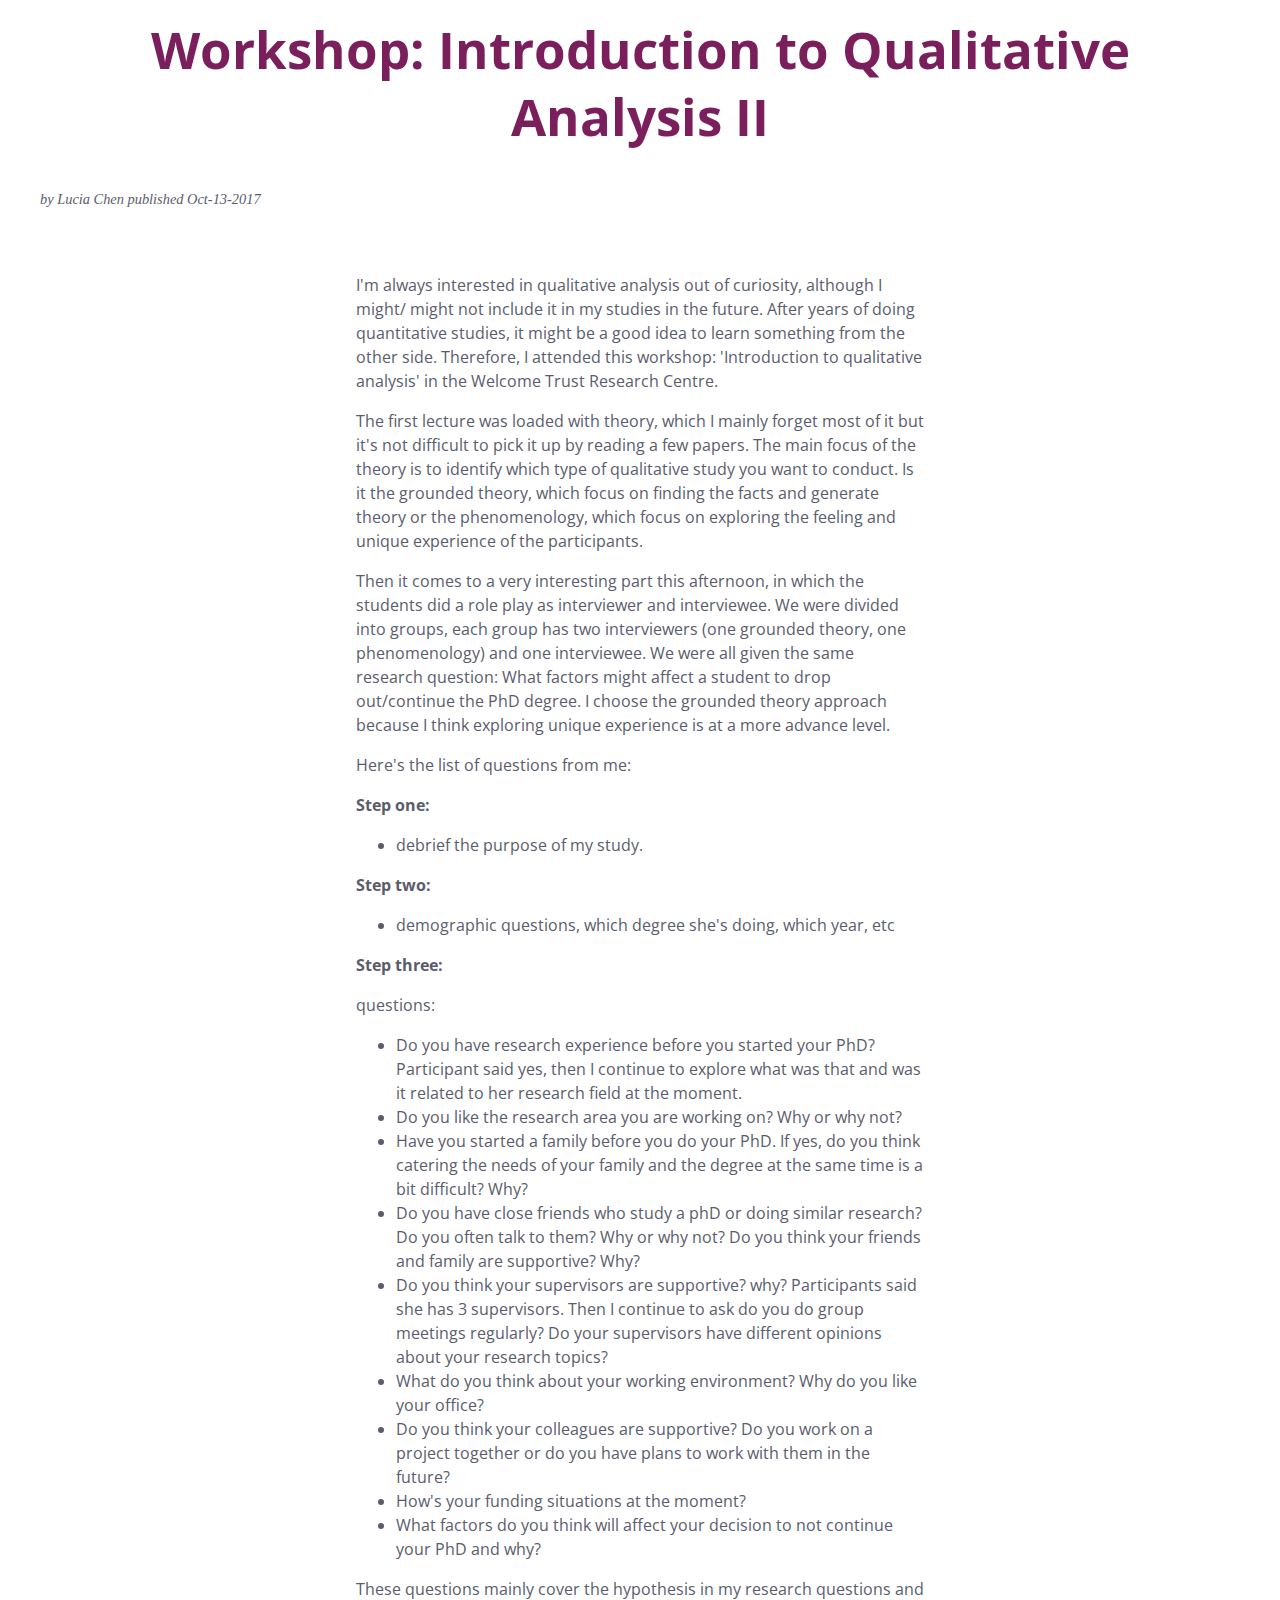
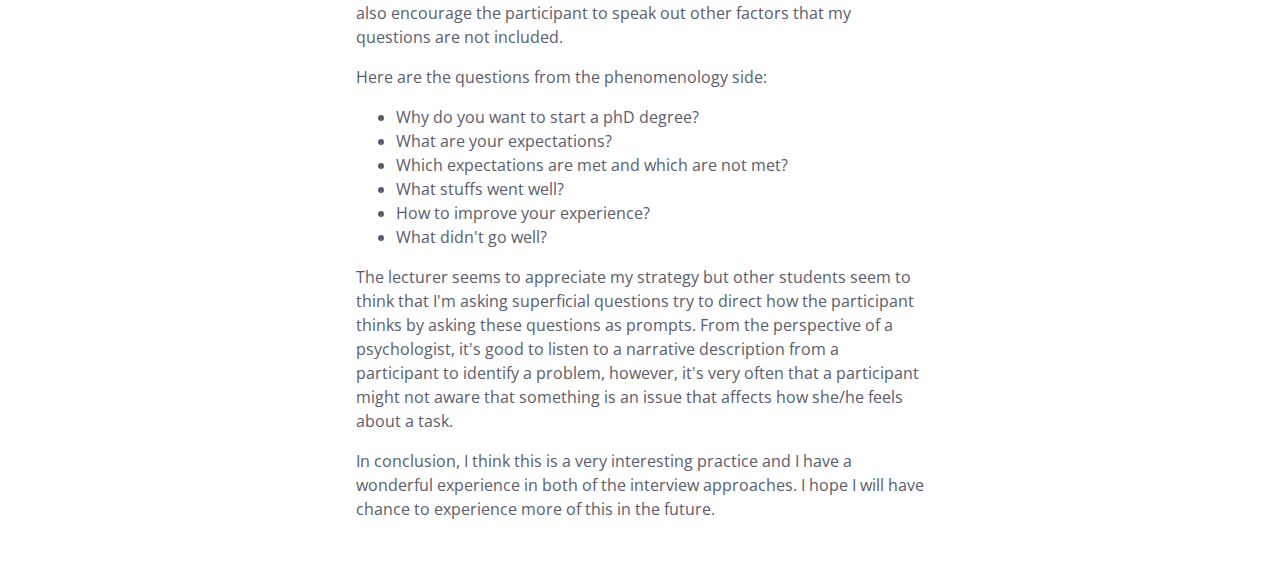
<file: blog5.html>
<!DOCTYPE html>
<html>
<head>

    <meta charset="UTF-8">
    <link rel="stylesheet" href="./blog.css">
    <script src="https://ajax.googleapis.com/ajax/libs/jquery/3.2.1/jquery.min.js"></script>

  <meta charset="UTF-8">
  <title>Workshop: Introduction to Qualitative Analysis II</title>
</head>

<body>

    <header>
		<h1 class="page-title">Workshop: Introduction to Qualitative Analysis II</h1>
</header>
<main>
	<!-- <div class="intro">
		<h1 class="post-title">How about an interesting post title with and initial-letter because we can</h1>
	</div> -->
	<div class="byline">
		<p class="meta">by Lucia Chen published Oct-13-2017</p>
	</div>
	<div class="social">
		<a class="twitter-share-button"
  href="https://twitter.com/intent/tweet?text=Hello%20world"
  data-size="large"><span class="fa fa-twitter"></span></a>
		
		<a href="https://facebook.com/#"><span class="fa fa-facebook-square"></span></a>

		<a href="https://plus.google.com/#"><span class="fa fa-google-plus-square"></span></a>
	</div>
	
	<div class="post-content">

        <p>I'm always interested in qualitative analysis out of curiosity, although I might/ might not include it in my studies in the future. After years of doing quantitative studies, it might be a good idea to learn something from the other side. Therefore, I attended this workshop: 'Introduction to qualitative analysis' in the Welcome Trust Research Centre.</p> 

        <p>The first lecture was loaded with theory, which I mainly forget most of it but it's not difficult to pick it up by reading a few papers. The main focus of the theory is to identify which type of qualitative study you want to conduct. Is it the grounded theory, which focus on finding the facts and generate theory or the phenomenology, which focus on exploring the feeling and unique experience of the participants.</p>
    
        <p>Then it comes to a very interesting part this afternoon, in which the students did a role play as interviewer and interviewee. We were divided into groups, each group has two interviewers (one grounded theory, one phenomenology) and one interviewee. We were all given the same research question: What factors might affect a student to drop out/continue the PhD degree. I choose the grounded theory approach because I think exploring unique experience is at a more advance level.</p>
    
        <p>Here's the list of questions from me:</p>
    
        <strong>Step one:</strong>
        <ul>
            <li>debrief the purpose of my study.</li>
        </ul>
    
        <strong>Step two:</strong>
        <ul>
            <li>demographic questions, which degree she's doing, which year, etc</li>
        </ul>
    
        <strong>Step three:</strong>
        <p>questions:</p>
        <ul>
            <li>Do you have research experience before you started your PhD? Participant said yes, then I continue to explore what was that and was it related to her research field at the moment.
            <li>Do you like the research area you are working on? Why or why not?</li>
            <li>Have you started a family before you do your PhD. If yes, do you think catering the needs of your family and the degree at the same time is a bit difficult? Why?</li>
            <li>Do you have close friends who study a phD or doing similar research? Do you often talk to them? Why or why not? Do you think your friends and family are supportive? Why?</li>
            <li>Do you think your supervisors are supportive? why? Participants said she has 3 supervisors. Then I continue to ask do you do group meetings regularly? Do your supervisors have different opinions about your research topics?</li>
            <li>What do you think about your working environment? Why do you like your office?</li>
            <li>Do you think your colleagues are supportive? Do you work on a project together or do you have plans to work with them in the future?</li>
            <li>How's your funding situations at the moment?</li>
            <li>What factors do you think will affect your decision to not continue your PhD and why?</li>
        </ul>
    
        <p>These questions mainly cover the hypothesis in my research questions and also encourage the participant to speak out other factors that my questions are not included.</p>
        <p>Here are the questions from the phenomenology side:</p>
        <ul>
            <li>Why do you want to start a phD degree?</li>
            <li>What are your expectations?</li>
            <li>Which expectations are met and which are not met?</li>
            <li>What stuffs went well?</li>
            <li>How to improve your experience?</li>
            <li>What didn't go well?</li>
        </ul>
    
        <p>The lecturer seems to appreciate my strategy but other students seem to think that I'm asking superficial questions try to direct how the participant thinks by asking these questions as prompts. From the perspective of a psychologist, it's good to listen to a narrative description from a participant to identify a problem, however, it's very often that a participant might not aware that something is an issue that affects how she/he feels about a task.</p>
    
        <p>In conclusion, I think this is a very interesting practice and I have a wonderful experience in both of the interview approaches. I hope I will have chance to experience more of this in the future.</p>

    </div>
</file>
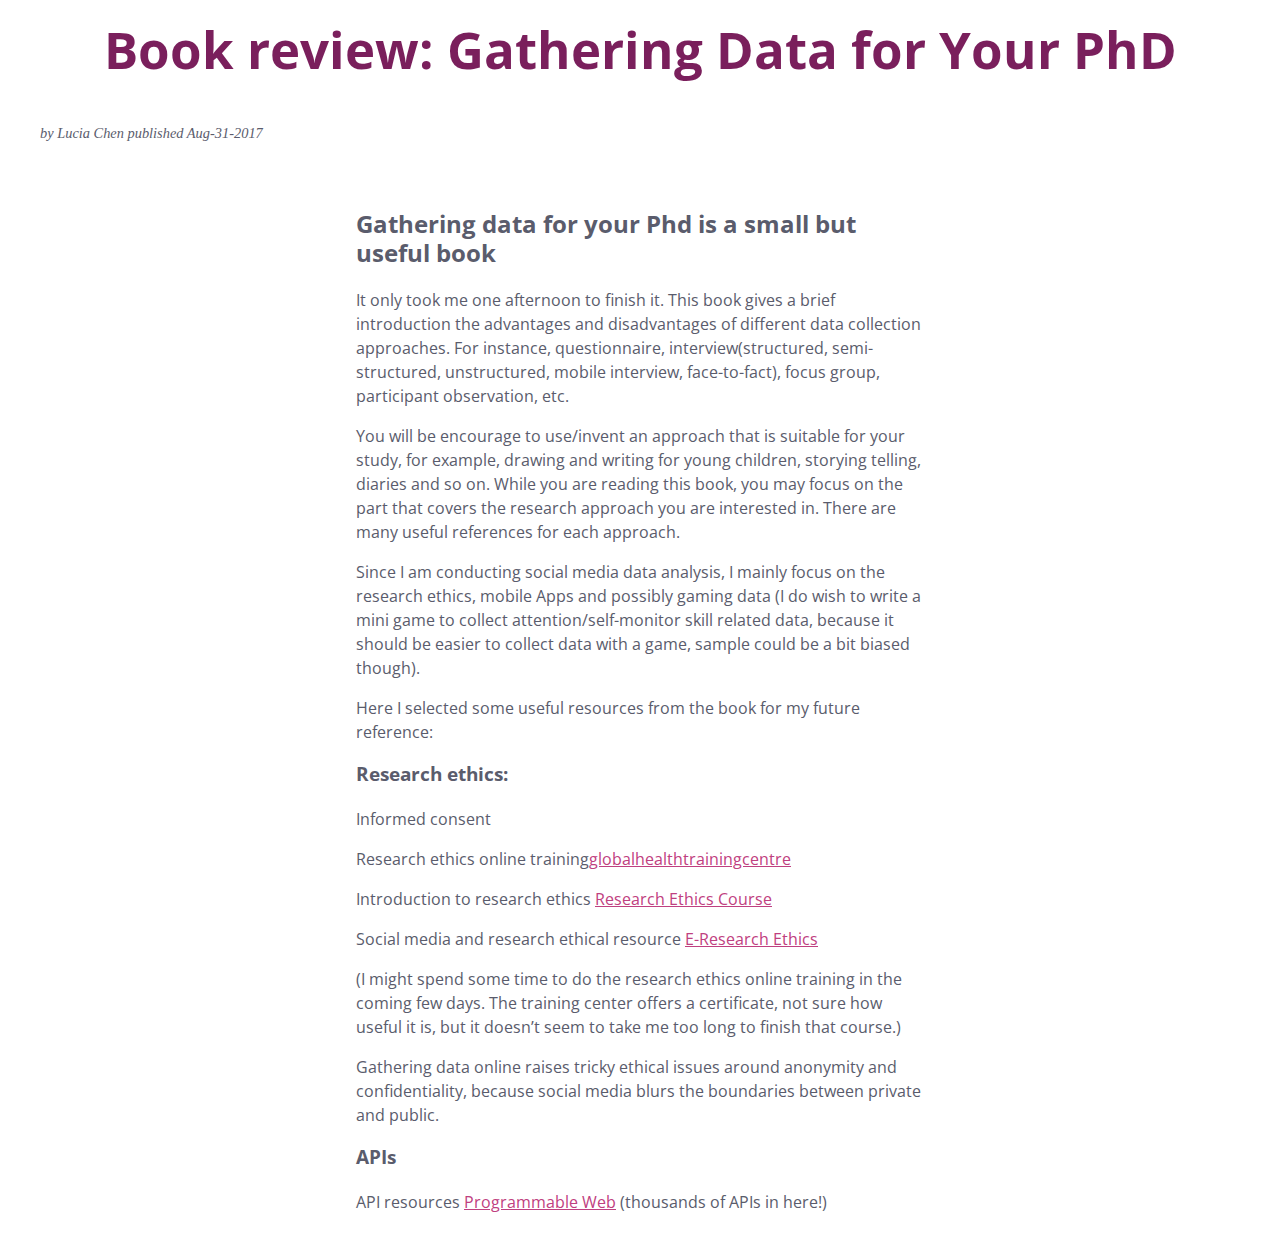
<file: blog6.html>
<!DOCTYPE html>
<html>
<head>

    <meta charset="UTF-8">
    <link rel="stylesheet" href="./blog.css">
    <script src="https://ajax.googleapis.com/ajax/libs/jquery/3.2.1/jquery.min.js"></script>

  <meta charset="UTF-8">
  <title>Book review: Gathering Data for Your PhD</title>
</head>

<body>

    <header>
		<h1 class="page-title">Book review: Gathering Data for Your PhD</h1>
</header>
<main>
	<!-- <div class="intro">
		<h1 class="post-title">How about an interesting post title with and initial-letter because we can</h1>
	</div> -->
	<div class="byline">
		<p class="meta">by Lucia Chen published Aug-31-2017</p>
	</div>
	<div class="social">
		<a class="twitter-share-button"
  href="https://twitter.com/intent/tweet?text=Hello%20world"
  data-size="large"><span class="fa fa-twitter"></span></a>
		
		<a href="https://facebook.com/#"><span class="fa fa-facebook-square"></span></a>

		<a href="https://plus.google.com/#"><span class="fa fa-google-plus-square"></span></a>
	</div>
	
	<div class="post-content">
    

<h2>Gathering data for your Phd is a small but useful book</h2>
<p>It only took me one afternoon to finish it. This book gives a brief introduction the advantages and disadvantages of different data collection approaches. For instance, questionnaire, interview(structured, semi-structured, unstructured, mobile interview, face-to-fact), focus group, participant observation, etc. </p>
    
<p>You will be encourage to use/invent an approach that is suitable for your study, for example, drawing and writing for young children, storying telling, diaries and so on.
While you are reading this book, you may focus on the part that covers the research approach you are interested in. There are many useful references for each approach. </p>
    
<p>Since I am conducting social media data analysis, I mainly focus on the research ethics, mobile Apps and possibly gaming data (I do wish to write a mini game to collect attention/self-monitor skill related data, because it should be easier to collect data with a game, sample could be a bit biased though).</p>
    
<p>Here I selected some useful resources from the book for my future reference:</p>

<h3>Research ethics:</h3>
<p>Informed consent</p>

<p>Research ethics online training<a href="https://globalhealthtrainingcentre.tghn.org/">globalhealthtrainingcentre</a></p>
  
<p>Introduction to research ethics <a href="https://globalhealthtrainingcentre.tghn.org/elearning/research-ethics/ ">Research Ethics Course</a></p>
  
<p>Social media and research ethical resource <a href="https://vision2lead.com/what-we-do/ethics/e-research-ethics-resources/ ">E-Research Ethics</a></p>
  
<p>(I might spend some time to do the research ethics online training in the coming few days. The training center offers a certificate, not sure how useful it is, but it doesn’t seem to take me too long to finish that course.)</p>

<p>Gathering data online raises tricky ethical issues around anonymity and confidentiality, because social media blurs the boundaries between private and public. </p>

<h3>APIs</h3>
<p>API resources <a href="https://www.programmableweb.com/ ">Programmable Web</a> (thousands of APIs in here!)</p>



    </div>
</file>
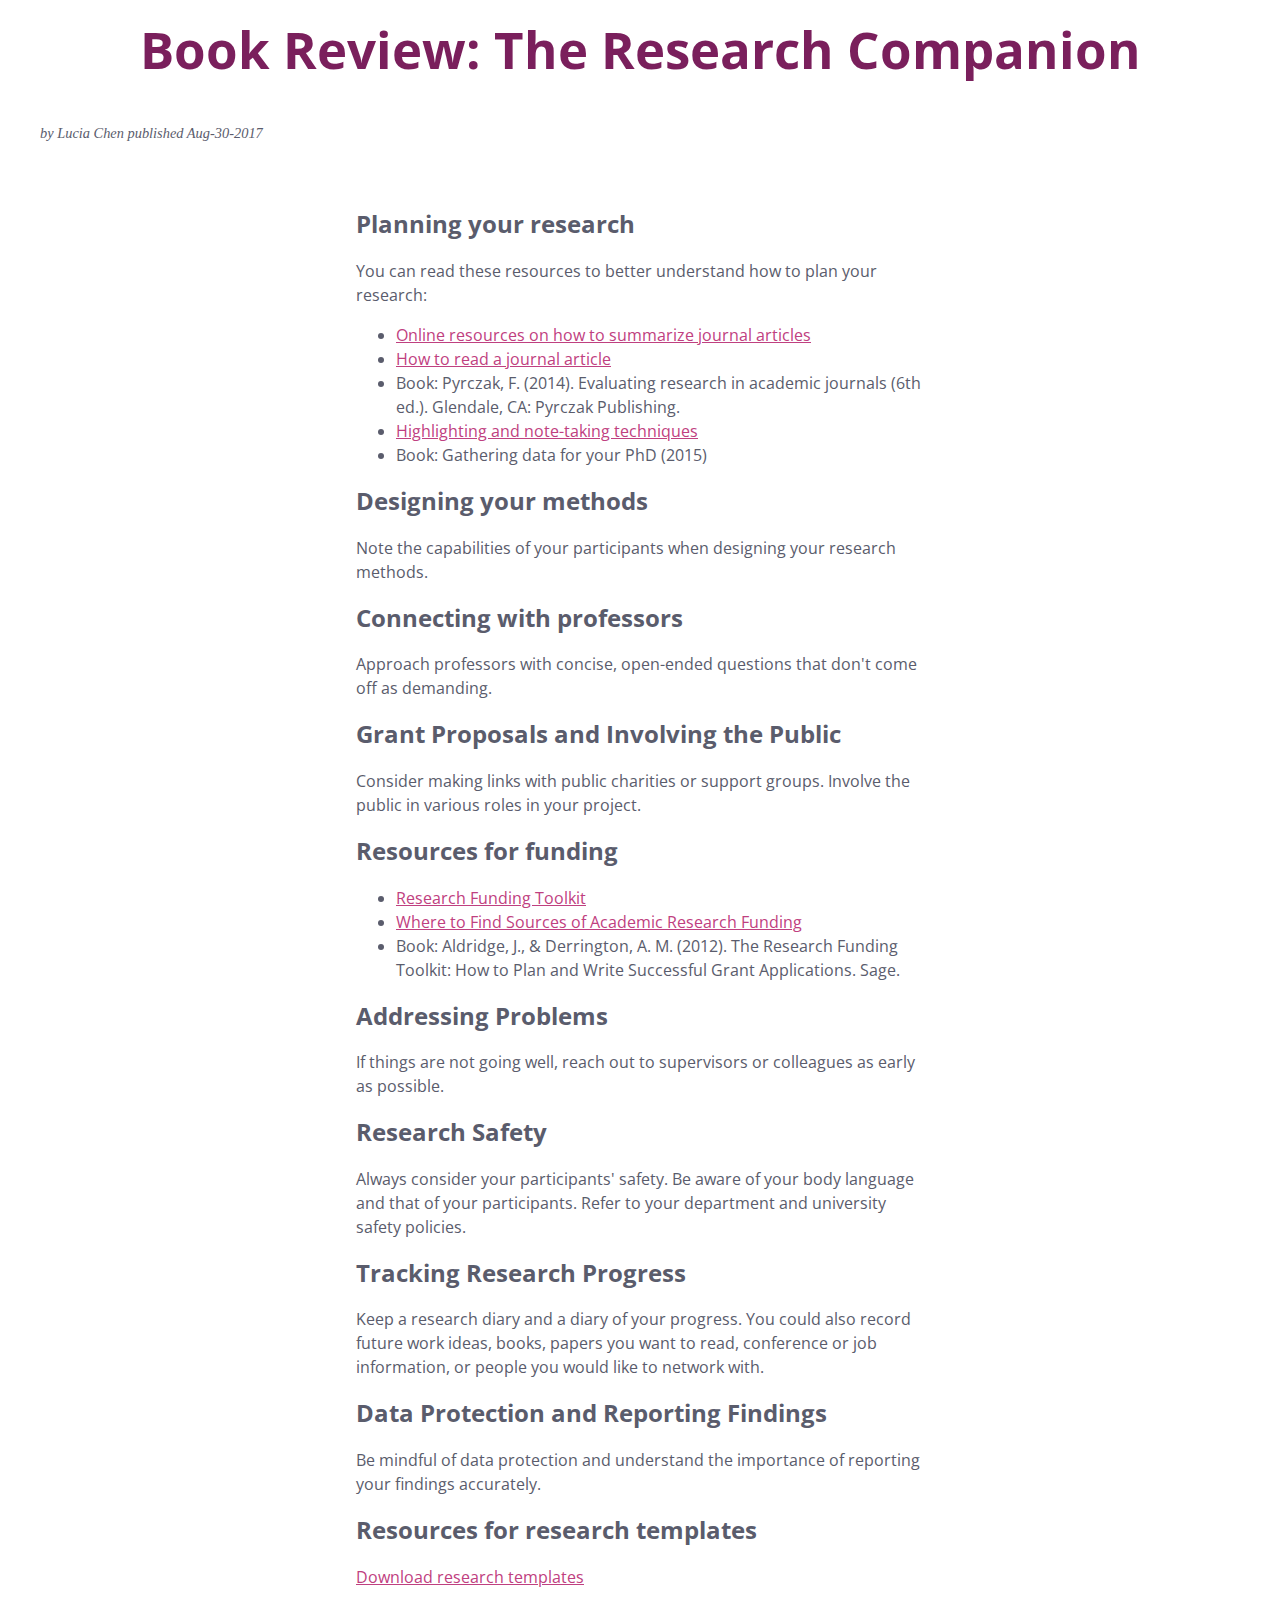
<file: blog7.html>
<!DOCTYPE html>
<html>
<head>

    <meta charset="UTF-8">
    <link rel="stylesheet" href="./blog.css">
    <script src="https://ajax.googleapis.com/ajax/libs/jquery/3.2.1/jquery.min.js"></script>

  <meta charset="UTF-8">
  <title>Book Review: The Research Companion</title>
</head>

<body>

    <header>
		<h1 class="page-title">Book Review: The Research Companion</h1>
</header>
<main>
	<!-- <div class="intro">
		<h1 class="post-title">How about an interesting post title with and initial-letter because we can</h1>
	</div> -->
	<div class="byline">
		<p class="meta">by Lucia Chen published Aug-30-2017</p>
	</div>
	<div class="social">
		<a class="twitter-share-button"
  href="https://twitter.com/intent/tweet?text=Hello%20world"
  data-size="large"><span class="fa fa-twitter"></span></a>
		
		<a href="https://facebook.com/#"><span class="fa fa-facebook-square"></span></a>

		<a href="https://plus.google.com/#"><span class="fa fa-google-plus-square"></span></a>
	</div>
	
	<div class="post-content">

        <h2>Planning your research</h2>
        <p>You can read these resources to better understand how to plan your research:</p>
        
        <ul>
          <li><a href="http://www.raulpacheco.org/2015/08/online-resources-to-help-students-summarize-journal-articles-and-write-critical-reviews/"> Online resources on how to summarize journal articles</a></li>
          <li><a href="http://blog.efpsa.org/2013/02/28/how-to-read-and-get-the-most-out-of-a-journal-article/">How to read a journal article</a></li>
          <li>Book: Pyrczak, F. (2014). Evaluating research in academic journals (6th ed.). Glendale, CA: Pyrczak Publishing.</li>
          <li><a href="http://www.raulpacheco.org/2015/08/highlighting-and-note-taking-on-journal-articles-as-engagement/">Highlighting and note-taking techniques</a></li>
          <li>Book: Gathering data for your PhD (2015)</li>
        </ul>
        
        <h2>Designing your methods</h2>
        <p>Note the capabilities of your participants when designing your research methods.</p>
        
        <h2>Connecting with professors</h2>
        <p>Approach professors with concise, open-ended questions that don't come off as demanding.</p>
        
        <h2>Grant Proposals and Involving the Public</h2>
        <p>Consider making links with public charities or support groups. Involve the public in various roles in your project.</p>
        
        <h2>Resources for funding</h2>
        <ul>
          <li><a href="http://www.researchfundingtoolkit.org/">Research Funding Toolkit</a></li>
          <li><a href="https://www.vitae.ac.uk/researcher-careers/pursuing-an-academic-career/research-funding/where-to-find-sources-of-academic-research-funding">Where to Find Sources of Academic Research Funding</a></li>
          <li>Book: Aldridge, J., & Derrington, A. M. (2012). The Research Funding Toolkit: How to Plan and Write Successful Grant Applications. Sage.</li>
        </ul>
        
        <h2>Addressing Problems</h2>
        <p>If things are not going well, reach out to supervisors or colleagues as early as possible.</p>
        
        <h2>Research Safety</h2>
        <p>Always consider your participants' safety. Be aware of your body language and that of your participants. Refer to your department and university safety policies.</p>
        
        <h2>Tracking Research Progress</h2>
        <p>Keep a research diary and a diary of your progress. You could also record future work ideas, books, papers you want to read, conference or job information, or people you would like to network with.</p>
        
        <h2>Data Protection and Reporting Findings</h2>
        <p>Be mindful of data protection and understand the importance of reporting your findings accurately.</p>
        
        <h2>Resources for research templates</h2>
        <p><a href="https://globalhealthtrials.tghn.org/resources/templates/">Download research templates</a></p>
        

    </div>
</file>
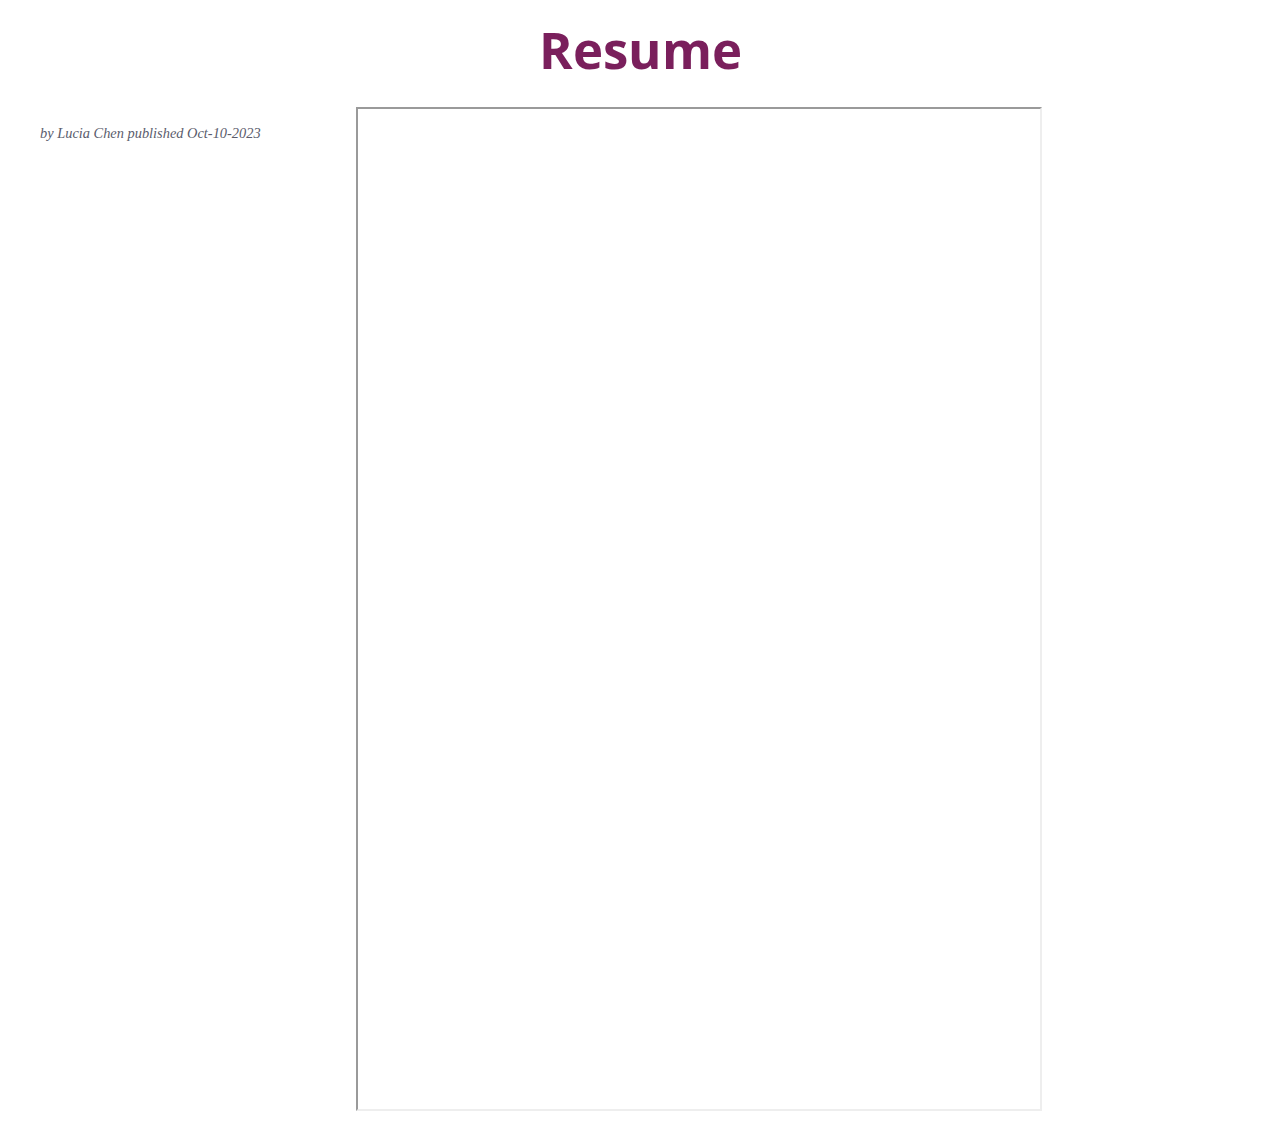
<file: cv.html>
<!DOCTYPE html>
<html>
<head>

    <meta charset="UTF-8">
    <link rel="stylesheet" href="./blog.css">
    <script src="https://ajax.googleapis.com/ajax/libs/jquery/3.2.1/jquery.min.js"></script>

  <meta charset="UTF-8">
  <title>Lucia's Resume</title>
</head>

<body>

    <header>
		<h1 class="page-title">Resume</h1>
</header>
<main>
	<!-- <div class="intro">
		<h1 class="post-title">How about an interesting post title with and initial-letter because we can</h1>
	</div> -->
	<div class="byline">
		<p class="meta">by Lucia Chen published Oct-10-2023</p>
	</div>
	



	<div class="post-content">
        <iframe src="https://docs.google.com/document/d/e/2PACX-1vR6vRjcXLGUFmlGWDMMD6EU4MvvXbe-copUfMTv8jtFAdks3OImuqfxgRFrDKHmqA/pub?embedded=true" style="width:120%; height:1000px;"></iframe>

	</div>
</file>
<file: my_site.css>
@import url("https://fonts.googleapis.com/css?family=Work+Sans:400,200,100,300");
.main {
  background: #e34b48;
}

.main-text {
  color: #e34b48 !important;
  font-weight: 200;
}

p {
  font-family: Work Sans;
  font-weight: 300 !important;
}

.card-content {
  font-size: 1.15rem;
  font-weight: 200 !important;
}

a.underline {
  color: #fff;
  font-style: italic;
}

body {
  font-family: Work Sans;
}

.heading {
  font-size: 4.5rem;
}

.header {
  margin-top: 7em;
}
.header:after {
  content: "";
  display: block;
  height: 1px;
  width: 10em;
  margin: 2em auto;
  background: rgba(255, 255, 255, 0.25);
}
.header i {
  font-size: 2.5rem;
}
.header h1,
.header h2,
.header h3,
.header h4,
.header h5,
.header h6 {
  font-weight: 200 !important;
}

.sub-heading {
  font-size: 2.5rem;
}

.nav {
  display: block;
  width: 100%;
  text-align: right;
  position: fixed;
  top: 0;
  z-index: 1000;
}
@media (max-width: 600px) {
  .nav {
    text-align: center;
  }
}
.nav li {
  display: inline-block;
  transition: 300ms ease;
  border-bottom: 1px solid transparent;
}
.nav li:hover {
  border-color: rgba(255, 255, 255, 0.85);
}
.nav li:last-child {
  margin-right: 2.5em;
}
@media (max-width: 600px) {
  .nav li:last-child {
    margin-right: 0;
  }
}
.nav li a {
  color: #fff;
  font-weight: 200;
  text-transform: uppercase;
  padding: 2em 2em 1em;
}

.navScroll {
  background: rgba(255, 255, 255, 0.15);
  padding-bottom: 1em;
}

.content {
  position: relative;
  top: 50%;
  transform: translateY(-50%);
}

.grad {
  background: linear-gradient(#e34b48, #270738);
  height: auto;
  width: 100%;
  position: absolute;
  top: 0;
  padding-bottom: 5em;
}

.land {
  height: 100vh;
}
.land .content {
  color: #fff;
  text-align: center;
  letter-spacing: 3px;
}
.land .content h1 {
  font-weight: 100;
}
.land .content h2 {
  font-weight: 300;
}
.land .content h2 span {
  color: blue;
}

.min {
  background: none !important;
  box-shadow: none;
  border: 1px solid rgba(255, 255, 255, 0.65);
  font-weight: 300;
  font-size: 1.25rem;
  transition: 300ms ease;
}
.min:hover {
  box-shadow: none;
  background: #fff !important;
  color: #e34b48;
}

.design {
  height: 100vh;
  position: relative;
}

.projects {
  clear: both;
  height: 100vh;
  position: relative;
  margin-bottom: 2em !important;
}

.flow-content {
  top: 0;
  transform: translateY(0%);
}

.icon-grid {
  width: 35%;
  display: block;
  text-align: center;
  margin: 0 auto !important;
}
.icon-grid i {
  color: #fff;
  font-size: 3rem;
}

.about:before {
  content: "";
  display: block;
  height: 1px;
  width: 10em;
  margin: 1.5em auto 0;
  background: rgba(255, 255, 255, 0.25);
}
.about p.flow-text {
  font-weight: 200 !important;
}

h3.about-me {
  font-weight: 300 !important;
  color: #fff;
  margin-top: 0.5em !important;
  text-align: center;
}

.tech-head {
  color: #fff;
  font-weight: 100;
  text-align: center;
}

.tech {
  text-align: center;
}
.tech img {
  height: 7em;
  filter: grayscale(100%);
  opacity: 0.3;
  transition: 300ms ease;
  padding: 1.5em;
}
.tech img:hover {
  filter: grayscale(0%);
  opacity: 1;
}

.project-row {
  background: rgba(255, 255, 255, 0.1);
  padding: 1em;
}

footer {
  clear: both;
  display: block;
  width: 100%;
  height: 75vh;
}
footer .footer-content {
  position: relative;
  top: 37vh;
  transform: translateY(-50%);
}
@media (max-width: 450px) {
  footer .footer-content {
    top: 22em !important;
  }
}

.input-field label {
  color: white;
  font-weight: 200;
}

/* label focus color */
.input-field input[type=text]:focus + label {
  color: white;
}

/* label underline focus color */
.input-field input[type=text]:focus {
  border-bottom: 1px solid #fff;
  box-shadow: 0 1px 0 0 #fff;
}

.blog {
  /* display: none; */
  position: fixed;
  height: 100vh;
  width: 35%;
  background: #fff;
  z-index: 2000;
  right: 0;
  margin-right: -50%;
  transition: 800ms ease;
  overflow-x: scroll;
}

/* .blog-active {
  display: flex; */
  /*or "block", depending on your layout*/
/* } */

@media (max-width: 800px) {
  .blog {
    width: 50%;
  }
}
@media (max-width: 500px) {
  .blog {
    margin-right: -75%;
    width: 75%;
  }
}

.blog-active {
  margin-right: 0;
}

.overlay {
  display: none;
  position: fixed;
  height: 100vh;
  width: 100%;
  background: rgba(0, 0, 0, 0.6);
  z-index: 1500;
}

.random-color:hover {
  background: rgb(113, 54, 49);
}

.lock {
  overflow: hidden !important;
}

.post {
  padding: 2em;
  border-top: 5px solid rgb(113, 54, 49);
  background: none;
}
.post:hover {
  color: #fff !important;
}
.post:hover a {
  color: #fff;
}
.post h4 {
  margin: 0;
}
.post a {
  font-weight: 300;
  font-family: Work Sans;
  color: #000;
  transition: none;
  padding: 1em 2em;
  margin-left: -2em;
}
.post:last-child {
  border-bottom: 1px solid #d0d5d8;
}

.top {
  border-radius: 100%;
  padding: 1em;
  position: fixed;
  bottom: 0;
  right: 0;
  margin: 0 3em 2em;
  z-index: 1000;
}
@media (max-width: 600px) {
  .top {
    background: rgba(0, 0, 0, 0.15);
  }
}
.top i {
  color: #fff;
  font-size: 1.25em;
}


.round-image {
border-radius: 50%;
width: 400px;
height: 400px;
object-fit: cover;
margin-bottom: 400px;
}
</file>
<file: blog.css>
@import url("https://fonts.googleapis.com/css?family=Open+Sans:300,400,700");
.support {
  align-items: center;
  background: tomato;
  color: #fff;
  display: flex;
  font-size: 0.9rem;
  padding: 0 10px 0 0;
  position: fixed;
  right: 0;
  top: 0;
  width: auto;
  z-index: 100;
}
.support a {
  color: #fff;
  padding: 10px 0;
  text-decoration: none;
}
@supports (display: grid) {
  .support {
    background: #058a6e;
    right: 40px;
    transform: translateX(100%);
    transition: right 0.5s ease-in-out, transform 0.5s ease-in-out;
  }
  .support:hover {
    right: 0;
    transform: translateX(0%);
  }
}

.support svg {
  fill: #ffffff;
  height: 30px;
  margin-right: 5px;
  padding: 5px;
  width: 30px;
}

.unsupported {
  display: block;
}
@supports (display: grid) {
  .unsupported {
    display: none;
  }
}

.supported {
  display: none;
}
@supports (display: grid) {
  .supported {
    display: block;
  }
}

main {
  display: flex;
  flex-wrap: wrap;
}
@media (min-width: 60em) {
  main {
    justify-content: flex-end;
  }
}
@supports (display: grid) {
  main {
    display: grid;
    grid-gap: 1rem;
    grid-template-columns: 1fr 1fr;
  }
  @media (min-width: 60em) {
    main {
      grid-template-columns: repeat(4, 1fr);
    }
  }
}

@media (min-width: 60em) {
  .intro {
    flex: 0 0 calc(50% - 3rem);
    margin-left: calc(25% - 3rem);
  }
}
@supports (display: grid) {
  .intro {
    grid-column: 1/span 2;
  }
  @media (min-width: 60em) {
    .intro {
      grid-column: 2/span 2;
      margin-left: 0.5rem;
    }
  }
}

@media (min-width: 60em) {
  .summary {
    order: 1;
  }
}
@supports (display: grid) {
  .summary {
    grid-column: 1/span 2;
  }
  @media (min-width: 60em) {
    .summary {
      grid-column: 4/span 1;
    }
  }
}

@supports (display: grid) {
  .post-content {
    grid-column: 1/span 2;
  }
  @media (min-width: 60em) {
    .post-content {
      grid-column: 2;
    }
  }
}
@media (min-width: 60em) {
  .post-content {
    flex: 0 0 calc(50% - 3rem);
  }
  @supports (display: grid) {
    .post-content {
      grid-column: 2/span 2;
    }
  }
}

.byline,
.social {
  flex: 0 0 calc(50% - 3rem);
}
@media (min-width: 60em) {
  @supports (display: flex) {
    .byline,
.social {
      flex: 0 0 calc(25% - 3rem);
    }
  }
}

/* // Styles for fun
// ------------------------------------------------- */
body {
  background: #fff;
  color: #5a5c6c;
  font-family: "Open Sans", sans-serif;
  font-size: 1rem;
  font-weight: 400;
  line-height: 1.5;
  margin: 1rem;
}

div {
  margin: 0.5rem;
  padding: 0 1rem;
}
@media (min-width: 60em) {
  @supports (display: flex) {
    div {
      flex: 0 0 calc(25% - 3rem);
    }
  }
}
div:hover {
  background-color: #fbf9fa;
}

.page-title {
  color: #7a1f5c;
  font-size: calc(3rem + 0.25vw);
  font-weight: 700;
  line-height: 1.3;
  margin: 1rem auto;
  max-width: calc(70rem + 0.25vw);
  text-align: center;
}

.post-title {
  font-weight: 300;
  line-height: 1.3;
  margin-bottom: 0;
  margin-top: 0;
}
@supports (initial-letter: 2) or (-webkit-initial-letter: 2) {
  .post-title:first-letter {
    color: #7a1f5c;
    font-weight: 700;
    initial-letter: 2;
    -webkit-initial-letter: 2;
  }
}

h2 {
  line-height: 1.2;
}

p,
.social a,
h3 {
  margin-top: 1rem;
}

a {
  color: #bf4080;
}
a:hover {
  color: #7c1d46;
}

.social {
  display: flex;
  justify-content: flex-end;
}
.social a {
  font-size: 1.5rem;
  padding-left: 0.5rem;
  padding-right: 0.5rem;
}

.meta {
  font-family: Georgia, serif;
  font-size: calc(0.7rem + 0.25vw);
  font-style: italic;
}

.codeblock {
    display: block;
    white-space: pre;
    background-color: #cccaca;
    padding: 10px;
    border-radius: 5px;
    border: 1px solid #ccc;
    overflow: auto; 
    /* font-family: "Open Sans", sans-serif; */
    color:rgb(75, 100, 75);
    font-size: 12px; 
  }
  

/* code {
  display: block;
  padding: 10px;
  margin: 10px;
  font-family: Georgia;
}  */
</file>
